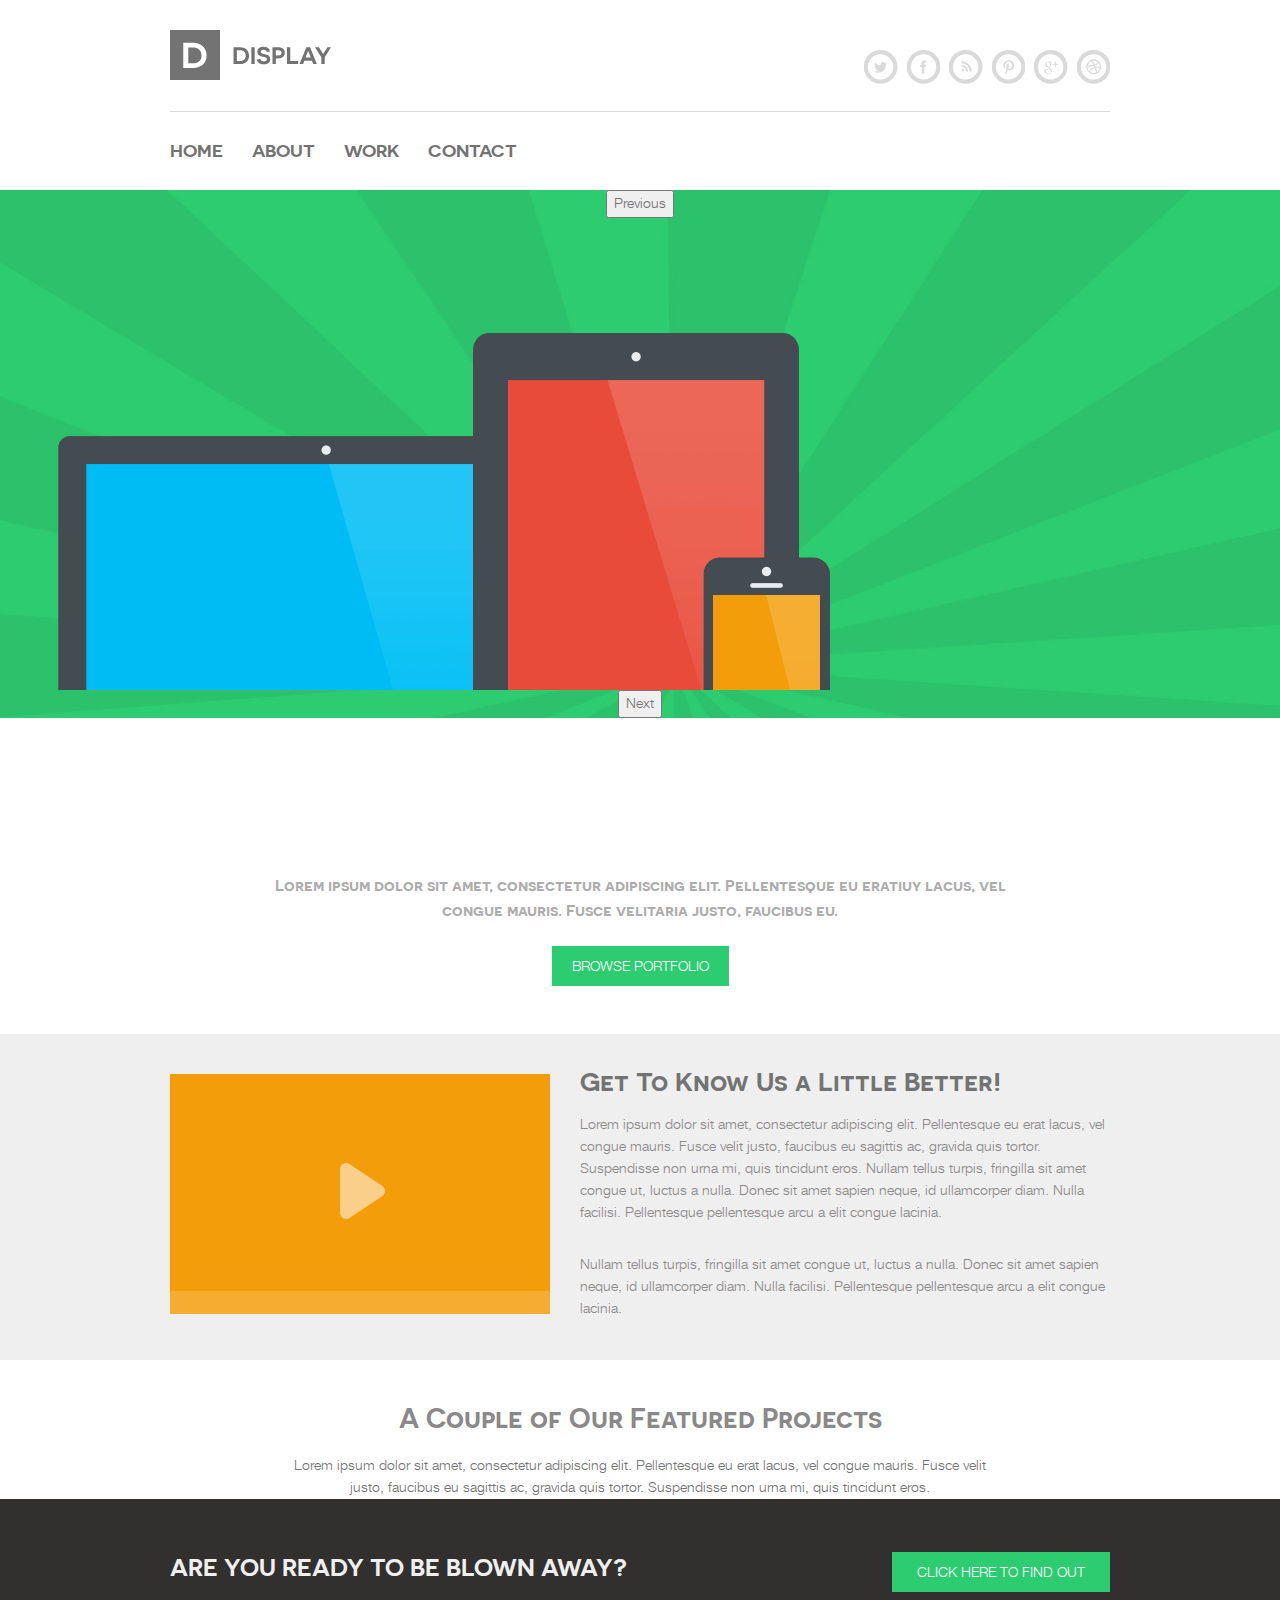
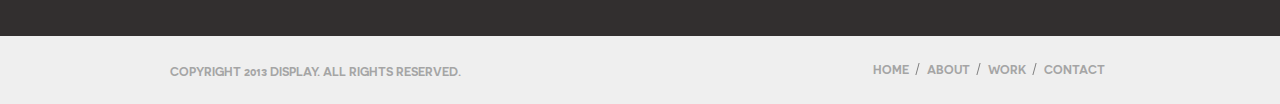
<file: index.html>
<!DOCTYPE html>
<html lang="en">
<head>
	<meta charset="UTF-8">
	<title>Display</title>
	<meta http-equiv="X-UA-Compatible" content="IE=edge">
	<meta name="viewport" content="width=device-width, initial-scale=1">
	<meta name="description" content="" />
	<meta name="keywords" content="" />
	<link rel="icon" href="favicon.png"/>
	<link rel="stylesheet" href="css/style.css" />
</head>
<body>
	<header class="ba-header">
		<div class="ba-container cf">
			<a href="#" class="ba-logo ba-float-left">
				<svg id="logo.svg" xmlns="http://www.w3.org/2000/svg" width="161.063" height="50" viewBox="0 0 161.063 50">
					<defs>
						<style>
							.cls-1, .cls-2 {
								fill: #737373;
							}

							.cls-1, .cls-3 {
								fill-rule: evenodd;
							}

							.cls-3 {
								fill: #fff;
							}
						</style>
					</defs>
					<path id="Display" class="cls-1" d="M293.512,47.2V64h6.769c4.992,0,8.808-3.192,8.808-8.329,0-5.113-3.792-8.473-8.856-8.473h-6.721ZM296.848,60.9V50.295h3.193c2.976,0,5.688,1.728,5.688,5.377,0,3.672-2.712,5.232-5.64,5.232h-3.241Zm14.52,3.1H314.7V47.2h-3.336V64Zm5.568-4.272c0.816,3.7,4.1,4.584,6.984,4.584,3.985,0,6.337-1.68,6.337-5.017,0-3.672-2.832-4.632-5.329-5.112-2.352-.48-4.128-0.792-4.128-2.472,0-1.176.816-1.9,2.664-1.9,1.944,0,3.049.792,3.481,2.208l3.192-.84c-0.888-2.952-3.288-4.32-6.6-4.32-3.7,0-6.144,1.68-6.144,4.944,0,3.5,2.856,4.488,5.136,5.016,2.088,0.5,4.345.48,4.345,2.472,0,1.392-1.128,2.088-2.953,2.088-2.064,0-3.528-.864-3.792-2.52ZM332.488,47.2V64h3.336V58.407h2.544c4.032,0,6.481-2.136,6.481-5.592,0-3.576-2.449-5.616-6.481-5.616h-5.88Zm3.336,8.281V50.247h2.64c2.016,0,3.048.936,3.048,2.616,0,1.632-.984,2.616-3.048,2.616h-2.64ZM346.935,64H358.24V60.9h-7.968V47.2h-3.337V64Zm25.009-3.36L373.216,64h3.576l-6.721-16.8H366.3L359.583,64h3.528l1.272-3.36h7.561Zm-1.176-3.024h-5.233l1.416-3.7c0.576-1.464,1.152-2.928,1.176-2.952H368.2c0.024,0.024.6,1.512,1.176,2.952Zm13.943-.456,6.337-9.961h-3.576l-3.073,4.9c-0.7,1.1-1.2,2.016-1.224,2.04H383.1c-0.024-.024-0.552-0.936-1.248-2.064l-2.976-4.9-3.864.024,6.336,9.961V64h3.36v-6.84Z" transform="translate(-230 -30)"/>
					<rect id="container" class="cls-2" width="50" height="50"/>
					<path id="D" class="cls-3" d="M243.268,42.8V68h10.15c7.487,0,13.211-4.787,13.211-12.49,0-7.667-5.688-12.706-13.283-12.706H243.268Zm5,20.553V47.447h4.787c4.464,0,8.531,2.592,8.531,8.063,0,5.507-4.067,7.847-8.459,7.847h-4.859Z" transform="translate(-230 -30)"/>
				</svg>
			</a>
			<nav class="ba-social ba-float-right">
				<a href="#" class="ba-social__link ba-social__link--tw">
					<svg width="33.438" height="33.75" viewBox="0 0 33.438 33.75">
						<path  d="M943.726,46a16.869,16.869,0,1,0,16.725,16.868A16.8,16.8,0,0,0,943.726,46Zm0,29.519A12.652,12.652,0,1,1,956.27,62.868,12.6,12.6,0,0,1,943.726,75.52Zm6.48-16.276a5.327,5.327,0,0,1-1.543.427,2.71,2.71,0,0,0,1.181-1.5,5.343,5.343,0,0,1-1.706.657,2.684,2.684,0,0,0-4.648,1.854,2.788,2.788,0,0,0,.069.617,7.608,7.608,0,0,1-5.538-2.831,2.727,2.727,0,0,0,.832,3.618,2.654,2.654,0,0,1-1.217-.339v0.034a2.706,2.706,0,0,0,2.155,2.657,2.667,2.667,0,0,1-1.214.047,2.694,2.694,0,0,0,2.51,1.882,5.391,5.391,0,0,1-3.978,1.122A7.629,7.629,0,0,0,948.873,61c0-.118,0-0.234-0.007-0.351A5.482,5.482,0,0,0,950.206,59.243Z" transform="translate(-927 -46)"/>
					</svg>
				</a>
				<a href="#" class="ba-social__link ba-social__link--fb">
					<svg width="33.467" height="33.75" viewBox="0 0 33.467 33.75">

						<path  d="M985.54,46a16.869,16.869,0,1,0,16.73,16.868A16.8,16.8,0,0,0,985.54,46Zm0,29.519a12.652,12.652,0,1,1,12.544-12.651A12.6,12.6,0,0,1,985.54,75.52Zm0.551-6.053-2.647.008-0.008-6.347-1.567-.017v-2.4l1.584-.009,0.048-1.31c0-1.8.617-2.931,2.722-2.931l1.934,0.008,0.009,2.129-1.024.074c-0.82,0-1.119.279-1.119,0.854l0,1.192h2.1l-0.453,2.393h-1.583Z" transform="translate(-968.813 -46)"/>
					</svg>
				</a>
				<a href="#" class="ba-social__link ba-social__link--rss">
					<svg width="33.47" height="33.75" viewBox="0 0 33.47 33.75">

						<path d="M1026.83,46.264a16.869,16.869,0,1,0,16.73,16.868A16.791,16.791,0,0,0,1026.83,46.264Zm0,29.519a12.652,12.652,0,1,1,12.55-12.651A12.593,12.593,0,0,1,1026.83,75.783Zm-4.29-14.675v1.98a4.686,4.686,0,0,1,4.66,4.7h1.97A6.658,6.658,0,0,0,1022.54,61.108Zm0-3.6v1.98a8.273,8.273,0,0,1,8.23,8.3h1.97A10.243,10.243,0,0,0,1022.54,57.509Zm1.21,7.856a1.212,1.212,0,1,0,1.2,1.211A1.21,1.21,0,0,0,1023.75,65.365Z" transform="translate(-1010.09 -46.25)"/>
					</svg>
				</a>
				<a href="#" class="ba-social__link ba-social__link--pn">
					<svg width="33.47" height="33.75" viewBox="0 0 33.47 33.75">

						<path  d="M1068.65,46.264a16.869,16.869,0,1,0,16.72,16.868A16.8,16.8,0,0,0,1068.65,46.264Zm0,29.519a12.652,12.652,0,1,1,12.54-12.651A12.6,12.6,0,0,1,1068.65,75.783Zm5.44-14.641a4.843,4.843,0,0,0-5.11-4.664c-3.84,0-5.77,2.773-5.77,5.085a3.136,3.136,0,0,0,1.65,3.11,0.274,0.274,0,0,0,.4-0.2c0.04-.143.13-0.5,0.17-0.654a0.4,0.4,0,0,0-.12-0.454,2.385,2.385,0,0,1-.53-1.6,3.84,3.84,0,0,1,3.97-3.9,3.033,3.033,0,0,1,3.36,3.119c0,2.347-1.03,4.328-2.56,4.328a1.257,1.257,0,0,1-1.27-1.568,17.817,17.817,0,0,0,.71-2.888,1.084,1.084,0,0,0-1.09-1.222,1.864,1.864,0,0,0-1.55,2.107,3.229,3.229,0,0,0,.25,1.288s-0.88,3.775-1.03,4.436a9.293,9.293,0,0,0-.03,3.094,0.106,0.106,0,0,0,.19.047,8.7,8.7,0,0,0,1.46-2.664c0.1-.362.57-2.237,0.57-2.237a2.308,2.308,0,0,0,1.97,1.014c2.59,0,4.36-2.386,4.36-5.579" transform="translate(-1051.91 -46.25)"/>
					</svg>
				</a>
				<a href="#" class="ba-social__link ba-social__link--gl">
					<svg width="33.44" height="33.75" viewBox="0 0 33.44 33.75">
						<path  d="M1110.46,46.264a16.869,16.869,0,1,0,16.73,16.868A16.8,16.8,0,0,0,1110.46,46.264Zm0,29.519A12.652,12.652,0,1,1,1123,63.132,12.593,12.593,0,0,1,1110.46,75.783Zm5.23-14.769V63.17l-1.06-.008,0.02-2.15h-2.13V59.946h2.1v-2.1l1.09-.014,0.01,2.17h2.05v1.016h-2.08Zm-5.79-2.565a2.244,2.244,0,0,1,1.2,2.17,2.544,2.544,0,0,1-1.05,1.961,1.246,1.246,0,0,0-.72,1.074,2.478,2.478,0,0,0,.98,1.169,2.62,2.62,0,0,1,1.31,2.441c0,1.357-1.31,2.706-3.66,2.706-2.07,0-3.82-.848-3.82-2.206,0-1.377,1.57-2.732,3.64-2.732,0.22,0,.45.02,0.67,0.02a1.292,1.292,0,0,1-.47-0.986,1.731,1.731,0,0,1,.15-0.753c-0.11.008-.23,0.01-0.35,0.01a2.7,2.7,0,0,1-2.83-2.729,3.138,3.138,0,0,1,3.24-2.754h3.72l-0.83.608h-1.18Zm-1.7,6.959c-1.43-.016-2.71.878-2.71,1.954a2.233,2.233,0,0,0,2.46,2.009c2.01,0,2.71-.856,2.71-1.953a1.669,1.669,0,0,0-.05-0.387,2.978,2.978,0,0,0-1.49-1.472A3.046,3.046,0,0,0,1108.2,65.409Zm1.56-4.716a2.488,2.488,0,0,0-2.04-2.32c-0.96-.029-1.6.944-1.43,2.216a2.519,2.519,0,0,0,2.03,2.352C1109.28,62.97,1109.93,61.964,1109.76,60.693Z" transform="translate(-1093.75 -46.25)"/>
					</svg>
				</a>
				<a href="#" class="ba-social__link ba-social__link--dr">
					<svg  width="33.44" height="33.75" viewBox="0 0 33.44 33.75">
						<path  d="M1152.27,46.264A16.869,16.869,0,1,0,1169,63.132,16.8,16.8,0,0,0,1152.27,46.264Zm0,29.519a12.652,12.652,0,1,1,12.55-12.651A12.6,12.6,0,0,1,1152.27,75.783Zm7.2-11.159a7.655,7.655,0,0,1-1.1,2.652,8.226,8.226,0,0,1-.9,1.1,7.291,7.291,0,0,1-1.09.9,7.275,7.275,0,0,1-2.63,1.116,7.265,7.265,0,0,1-1.48.151,7.287,7.287,0,0,1-2.86-.582,7.561,7.561,0,0,1-2.33-1.587,8.226,8.226,0,0,1-.9-1.1,7.5,7.5,0,0,1-.67-1.261,6.791,6.791,0,0,1-.43-1.391,7.5,7.5,0,0,1,0-2.984,6.815,6.815,0,0,1,.43-1.392,7.511,7.511,0,0,1,.67-1.26,8.154,8.154,0,0,1,.9-1.1,7.49,7.49,0,0,1,2.33-1.587,7.551,7.551,0,0,1,1.38-.432,7.433,7.433,0,0,1,1.48-.15,7.286,7.286,0,0,1,1.48.15,7.323,7.323,0,0,1,2.63,1.115,7.32,7.32,0,0,1,1.09.9,8.154,8.154,0,0,1,.9,1.1A7.494,7.494,0,0,1,1159.47,64.624Zm-3.71,3.618a6.337,6.337,0,0,0,.86-0.726,6.288,6.288,0,0,0,1.32-1.971,5.928,5.928,0,0,0,.36-1.164,2.746,2.746,0,0,0,.04-0.284c-0.05-.015-0.12-0.034-0.2-0.054l-0.03-.009c-0.18-.044-0.42-0.1-0.7-0.144h0a8.921,8.921,0,0,0-2.85-.025A29.089,29.089,0,0,1,1155.76,68.242Zm-5.88.6a6.164,6.164,0,0,0,1.15.362,6.324,6.324,0,0,0,1.24.126,6.173,6.173,0,0,0,1.24-.126,6.034,6.034,0,0,0,1.16-.362l0.03-.016a26.2,26.2,0,0,0-1.32-4.675,0.161,0.161,0,0,1-.04.012c-0.37.132-.71,0.28-1.04,0.434-0.05.022-.09,0.043-0.14,0.066-0.3.149-.58,0.306-0.84,0.468a1.605,1.605,0,0,0-.14.091c-0.25.163-.49,0.328-0.7,0.495a0.9,0.9,0,0,1-.1.079c-0.21.174-.41,0.348-0.59,0.518h0c-0.17.174-.33,0.341-0.47,0.5l-0.06.068c-0.13.15-.24,0.292-0.34,0.423a0.3,0.3,0,0,1-.05.073c-0.09.124-.17,0.24-0.23,0.337l-0.03.047c-0.05.093-.1,0.178-0.13,0.236h0a3.481,3.481,0,0,0,.36.271A6.369,6.369,0,0,0,1149.88,68.846Zm-3.74-5.913a1.328,1.328,0,0,0-.01.2,6.5,6.5,0,0,0,.12,1.249,5.928,5.928,0,0,0,.36,1.164,5.49,5.49,0,0,0,.57,1.054,6.007,6.007,0,0,0,.51.624h0c0.04-.067.1-0.162,0.17-0.27a0.176,0.176,0,0,0,.04-0.053c0.08-.112.17-0.241,0.28-0.382,0.02-.028.04-0.053,0.06-0.082q0.18-.221.39-0.472a0.48,0.48,0,0,0,.07-0.075c0.16-.178.33-0.362,0.53-0.551h0c0.19-.184.4-0.37,0.62-0.554a0.927,0.927,0,0,0,.1-0.084c0.22-.176.46-0.347,0.7-0.512l0.15-.092a7.618,7.618,0,0,1,.81-0.461c0.04-.021.09-0.04,0.13-0.061a8.483,8.483,0,0,1,.97-0.392c0.08-.026.16-0.046,0.24-0.069-0.16-.362-0.32-0.726-0.51-1.083a22.842,22.842,0,0,1-5.97.9h0C1146.33,62.932,1146.21,62.933,1146.14,62.932Zm3.54-5.416a5.883,5.883,0,0,0-.84.472,6.184,6.184,0,0,0-1.66,1.675,5.5,5.5,0,0,0-.57,1.053,6.188,6.188,0,0,0-.35,1.11c0.07,0,.16,0,0.27,0h0.01c0.22,0,.54-0.016.92-0.041h0a24.016,24.016,0,0,0,3.89-.583h0c0.19-.045.38-0.093,0.58-0.145A39.469,39.469,0,0,0,1149.68,57.517Zm6.03,0.472a6.394,6.394,0,0,0-1.04-.572,6.033,6.033,0,0,0-1.16-.361,6.108,6.108,0,0,0-1.24-.126,6.256,6.256,0,0,0-1.24.126c-0.05.011-.1,0.028-0.15,0.04a32.822,32.822,0,0,1,2.26,3.569h0c0.24-.093.47-0.191,0.68-0.292l0.02-.006a6.879,6.879,0,0,0,2.49-1.865A6.3,6.3,0,0,0,1155.71,57.989Zm2.59,3.892a5.966,5.966,0,0,0-.36-1.164,6.11,6.11,0,0,0-.57-1.053,4.812,4.812,0,0,0-.35-0.428,8.108,8.108,0,0,1-2.65,2.024,0.218,0.218,0,0,1-.05.025c-0.22.111-.45,0.218-0.7,0.321q0.225,0.458.42,0.927c0.05,0.111.09,0.218,0.13,0.329,0.23-.028.45-0.048,0.67-0.062l0.11-.006c0.19-.01.37-0.015,0.55-0.017l0.1,0c0.21,0,.41,0,0.61.012l0.04,0q0.27,0.013.51,0.033l0.12,0.009q0.24,0.021.45,0.045l0.03,0c0.16,0.018.29,0.037,0.42,0.055l0.09,0.014c0.1,0.014.18,0.028,0.26,0.042L1158.2,63l0.22,0.041h0A7.5,7.5,0,0,0,1158.3,61.881Z" transform="translate(-1135.56 -46.25)"/>
					</svg>
				</a>
			</nav>
		</div>
		<div class="ba-container">
			<nav class="ba-menu">
				<a href="index.html">HOME</a>
				<a href="about.html">ABOUT</a>
				<a href="work.html">WORK</a>
				<a href="contact.html">CONTACT</a>
			</nav>
		</div>
	</header>
	<main>
		<section class="slider-section">
			<div class="ba-main">
				<div class="ba-slider">
					<div class="ba-slider__slide">
						<img src="img/main/slide-home-img.png" alt="slider">
					</div>
					<!-- ba-slide -->
					<div class="ba-slider__slide">
						<img src="img/main/slide-home-img.png" alt="slider">
					</div>
					<!-- ba-slide -->
					<div class="ba-slider__slide">
						<img src="img/main/slide-home-img.png" alt="slider">
					</div>
					<!-- ba-slide -->
				</div>
				<!-- ba-slider -->
			</div>
			<h3 class="ba-title__main">Lorem ipsum dolor sit amet, consectetur adipiscing elit. Pellentesque eu eratiuy lacus, vel congue mauris. Fusce velitaria justo, faucibus eu.</h3>
			<button class="ba-button ba-button--main">Browse Portfolio</button>
		</section>
		<section class="ba-more-info">
			<div class="ba-container cf">
				<img src="img/main/video-player.png" alt="video" class="ba-float-left ba-more-info__img">
				<h2 class="ba-more-info__title">Get To Know Us a Little Better!</h2>
				<p>Lorem ipsum dolor sit amet, consectetur adipiscing elit. Pellentesque eu erat lacus, vel congue mauris. Fusce velit justo, faucibus eu sagittis ac, gravida quis tortor. Suspendisse non urna mi, quis tincidunt eros. Nullam tellus turpis, fringilla sit amet congue ut, luctus a nulla. Donec sit amet sapien neque, id ullamcorper diam. Nulla facilisi. Pellentesque pellentesque arcu a elit congue lacinia.</p>
				<p>Nullam tellus turpis, fringilla sit amet congue ut, luctus a nulla. Donec sit amet sapien neque, id ullamcorper diam. Nulla facilisi. Pellentesque pellentesque arcu a elit congue lacinia.</p>
			</div>
		</section>
		<section class="ba-featured">
			<div class="ba-container">
				<h2 class="ba-featured__title">A Couple of Our Featured Projects</h2>
				<p class="ba-featured__text">Lorem ipsum dolor sit amet, consectetur adipiscing elit. Pellentesque eu erat lacus, vel congue mauris. Fusce velit justo, faucibus eu sagittis ac, gravida quis tortor. Suspendisse non urna mi, quis tincidunt eros.</p>
			</div>
		</section>
	</main>
	<footer class="ba-footer">
		<section class="ba-ready">
			<div class="ba-container cf">
				<h2 class="ba-ready__title ba-float-left">Are You Ready To Be Blown Away?</h2>
				<button class="ba-button ba-button--footer ba-float-right">Click Here to Find Out</button>
			</div>
		</section>
		<section class="ba-copyright">
			<div class="ba-container cf">
				<p class="ba-copyright__text ba-float-left">Copyright 2013 <a href="#" class="ba-copyright-firm">Display</a>. All Rights Reserved.</p>
				<nav class="ba-footer-nav ba-float-right">
					<a href="index.html">HOME</a>
					<a href="about.html">ABOUT</a>
					<a href="work.html">WORK</a>
					<a href="contact.html">CONTACT</a>
				</nav>
			</div>
		</section>
	</footer>
	<script src="js/jquery-1.11.3.min.js"></script>
	<script src="js/slick.min.js"></script>
	<script src="js/main.js"></script>
</body>
</html>
</file>
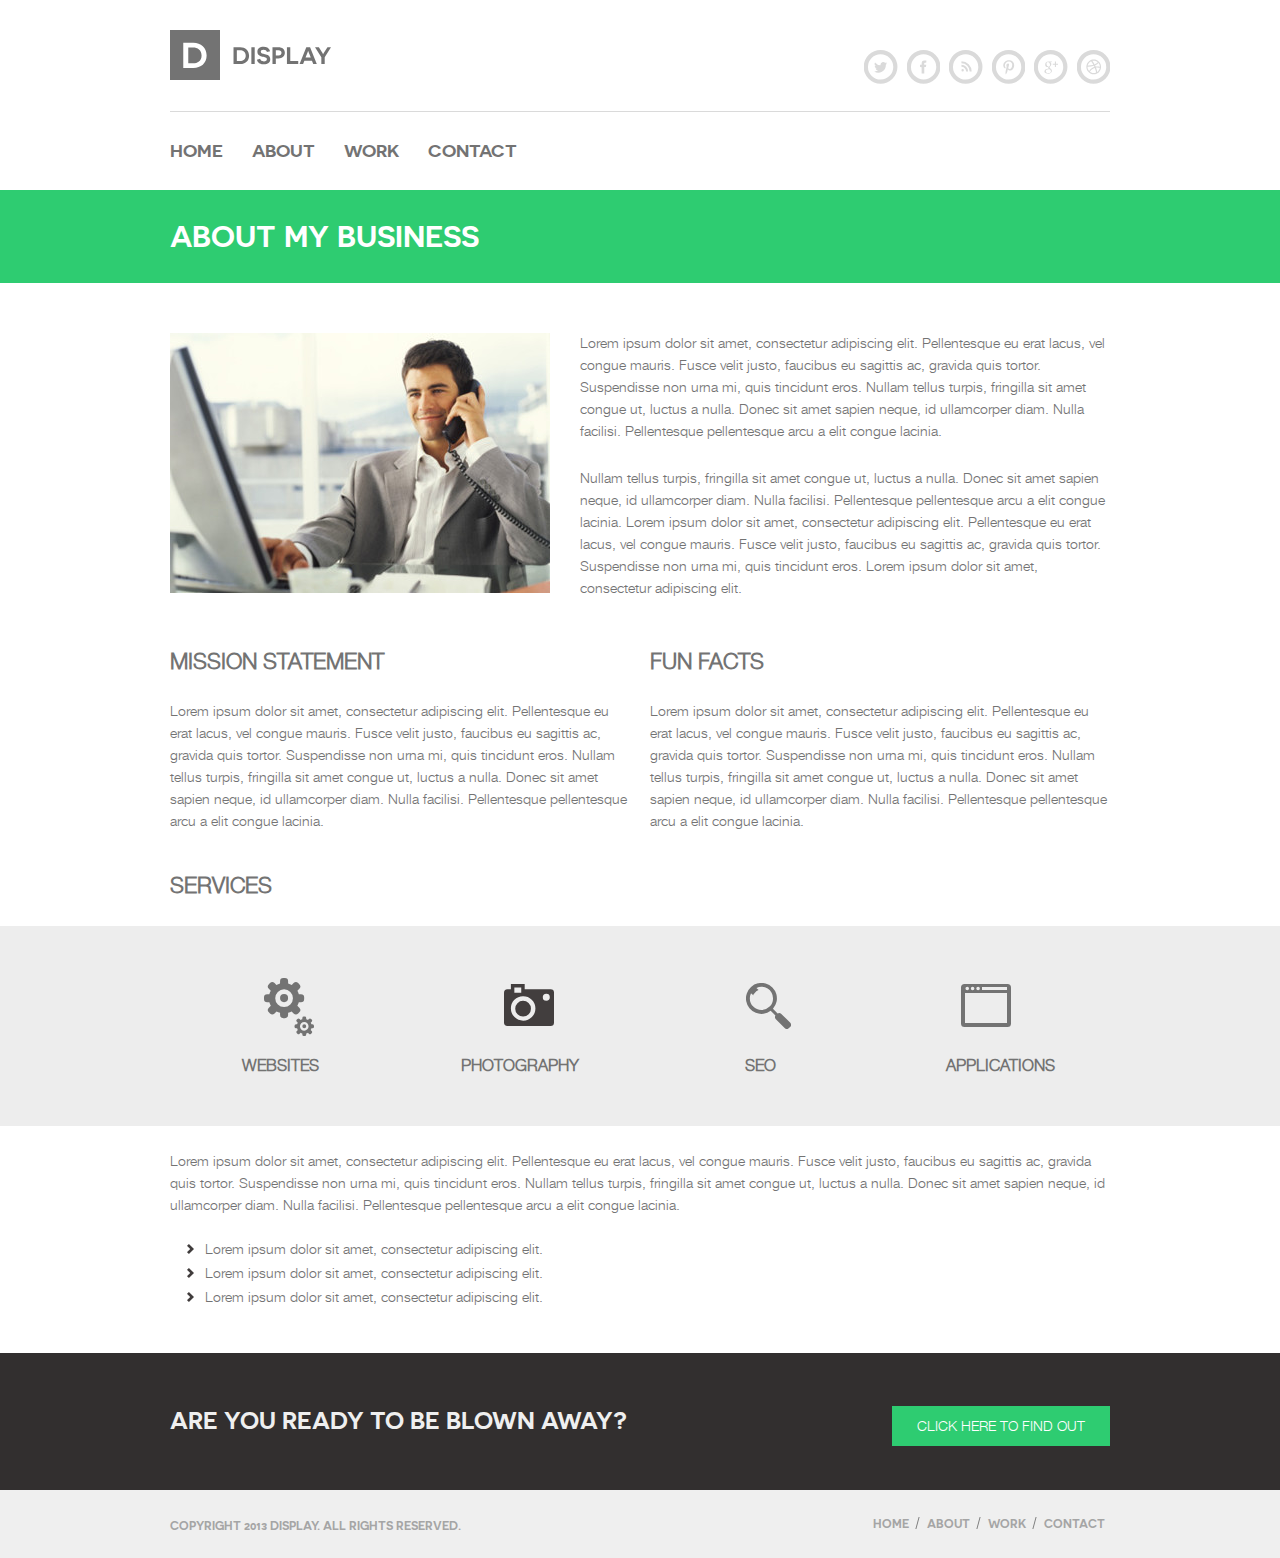
<file: about.html>
<!DOCTYPE html>
<html lang="en">
<head>
	<meta charset="UTF-8">
	<title>Display</title>
	<meta http-equiv="X-UA-Compatible" content="IE=edge">
	<meta name="viewport" content="width=device-width, initial-scale=1">
	<meta name="description" content="" />
	<meta name="keywords" content="" />
	<link rel="icon" href="favicon.png"/>
	<link rel="stylesheet" href="css/style.css" />
</head>
<body>
	<header class="ba-header">
		<div class="ba-container cf">
			<a href="#" class="ba-logo ba-float-left">
				<svg id="logo.svg" xmlns="http://www.w3.org/2000/svg" width="161.063" height="50" viewBox="0 0 161.063 50">
					<defs>
						<style>
							.cls-1, .cls-2 {
								fill: #737373;
							}

							.cls-1, .cls-3 {
								fill-rule: evenodd;
							}

							.cls-3 {
								fill: #fff;
							}
						</style>
					</defs>
					<path id="Display" class="cls-1" d="M293.512,47.2V64h6.769c4.992,0,8.808-3.192,8.808-8.329,0-5.113-3.792-8.473-8.856-8.473h-6.721ZM296.848,60.9V50.295h3.193c2.976,0,5.688,1.728,5.688,5.377,0,3.672-2.712,5.232-5.64,5.232h-3.241Zm14.52,3.1H314.7V47.2h-3.336V64Zm5.568-4.272c0.816,3.7,4.1,4.584,6.984,4.584,3.985,0,6.337-1.68,6.337-5.017,0-3.672-2.832-4.632-5.329-5.112-2.352-.48-4.128-0.792-4.128-2.472,0-1.176.816-1.9,2.664-1.9,1.944,0,3.049.792,3.481,2.208l3.192-.84c-0.888-2.952-3.288-4.32-6.6-4.32-3.7,0-6.144,1.68-6.144,4.944,0,3.5,2.856,4.488,5.136,5.016,2.088,0.5,4.345.48,4.345,2.472,0,1.392-1.128,2.088-2.953,2.088-2.064,0-3.528-.864-3.792-2.52ZM332.488,47.2V64h3.336V58.407h2.544c4.032,0,6.481-2.136,6.481-5.592,0-3.576-2.449-5.616-6.481-5.616h-5.88Zm3.336,8.281V50.247h2.64c2.016,0,3.048.936,3.048,2.616,0,1.632-.984,2.616-3.048,2.616h-2.64ZM346.935,64H358.24V60.9h-7.968V47.2h-3.337V64Zm25.009-3.36L373.216,64h3.576l-6.721-16.8H366.3L359.583,64h3.528l1.272-3.36h7.561Zm-1.176-3.024h-5.233l1.416-3.7c0.576-1.464,1.152-2.928,1.176-2.952H368.2c0.024,0.024.6,1.512,1.176,2.952Zm13.943-.456,6.337-9.961h-3.576l-3.073,4.9c-0.7,1.1-1.2,2.016-1.224,2.04H383.1c-0.024-.024-0.552-0.936-1.248-2.064l-2.976-4.9-3.864.024,6.336,9.961V64h3.36v-6.84Z" transform="translate(-230 -30)"/>
					<rect id="container" class="cls-2" width="50" height="50"/>
					<path id="D" class="cls-3" d="M243.268,42.8V68h10.15c7.487,0,13.211-4.787,13.211-12.49,0-7.667-5.688-12.706-13.283-12.706H243.268Zm5,20.553V47.447h4.787c4.464,0,8.531,2.592,8.531,8.063,0,5.507-4.067,7.847-8.459,7.847h-4.859Z" transform="translate(-230 -30)"/>
				</svg>
			</a>
			<nav class="ba-social ba-float-right">
				<a href="#" class="ba-social__link ba-social__link--tw">
					<svg width="33.438" height="33.75" viewBox="0 0 33.438 33.75">
						<path  d="M943.726,46a16.869,16.869,0,1,0,16.725,16.868A16.8,16.8,0,0,0,943.726,46Zm0,29.519A12.652,12.652,0,1,1,956.27,62.868,12.6,12.6,0,0,1,943.726,75.52Zm6.48-16.276a5.327,5.327,0,0,1-1.543.427,2.71,2.71,0,0,0,1.181-1.5,5.343,5.343,0,0,1-1.706.657,2.684,2.684,0,0,0-4.648,1.854,2.788,2.788,0,0,0,.069.617,7.608,7.608,0,0,1-5.538-2.831,2.727,2.727,0,0,0,.832,3.618,2.654,2.654,0,0,1-1.217-.339v0.034a2.706,2.706,0,0,0,2.155,2.657,2.667,2.667,0,0,1-1.214.047,2.694,2.694,0,0,0,2.51,1.882,5.391,5.391,0,0,1-3.978,1.122A7.629,7.629,0,0,0,948.873,61c0-.118,0-0.234-0.007-0.351A5.482,5.482,0,0,0,950.206,59.243Z" transform="translate(-927 -46)"/>
					</svg>
				</a>
				<a href="#" class="ba-social__link ba-social__link--fb">
					<svg width="33.467" height="33.75" viewBox="0 0 33.467 33.75">

						<path  d="M985.54,46a16.869,16.869,0,1,0,16.73,16.868A16.8,16.8,0,0,0,985.54,46Zm0,29.519a12.652,12.652,0,1,1,12.544-12.651A12.6,12.6,0,0,1,985.54,75.52Zm0.551-6.053-2.647.008-0.008-6.347-1.567-.017v-2.4l1.584-.009,0.048-1.31c0-1.8.617-2.931,2.722-2.931l1.934,0.008,0.009,2.129-1.024.074c-0.82,0-1.119.279-1.119,0.854l0,1.192h2.1l-0.453,2.393h-1.583Z" transform="translate(-968.813 -46)"/>
					</svg>
				</a>
				<a href="#" class="ba-social__link ba-social__link--rss">
					<svg width="33.47" height="33.75" viewBox="0 0 33.47 33.75">

						<path d="M1026.83,46.264a16.869,16.869,0,1,0,16.73,16.868A16.791,16.791,0,0,0,1026.83,46.264Zm0,29.519a12.652,12.652,0,1,1,12.55-12.651A12.593,12.593,0,0,1,1026.83,75.783Zm-4.29-14.675v1.98a4.686,4.686,0,0,1,4.66,4.7h1.97A6.658,6.658,0,0,0,1022.54,61.108Zm0-3.6v1.98a8.273,8.273,0,0,1,8.23,8.3h1.97A10.243,10.243,0,0,0,1022.54,57.509Zm1.21,7.856a1.212,1.212,0,1,0,1.2,1.211A1.21,1.21,0,0,0,1023.75,65.365Z" transform="translate(-1010.09 -46.25)"/>
					</svg>
				</a>
				<a href="#" class="ba-social__link ba-social__link--pn">
					<svg width="33.47" height="33.75" viewBox="0 0 33.47 33.75">

						<path  d="M1068.65,46.264a16.869,16.869,0,1,0,16.72,16.868A16.8,16.8,0,0,0,1068.65,46.264Zm0,29.519a12.652,12.652,0,1,1,12.54-12.651A12.6,12.6,0,0,1,1068.65,75.783Zm5.44-14.641a4.843,4.843,0,0,0-5.11-4.664c-3.84,0-5.77,2.773-5.77,5.085a3.136,3.136,0,0,0,1.65,3.11,0.274,0.274,0,0,0,.4-0.2c0.04-.143.13-0.5,0.17-0.654a0.4,0.4,0,0,0-.12-0.454,2.385,2.385,0,0,1-.53-1.6,3.84,3.84,0,0,1,3.97-3.9,3.033,3.033,0,0,1,3.36,3.119c0,2.347-1.03,4.328-2.56,4.328a1.257,1.257,0,0,1-1.27-1.568,17.817,17.817,0,0,0,.71-2.888,1.084,1.084,0,0,0-1.09-1.222,1.864,1.864,0,0,0-1.55,2.107,3.229,3.229,0,0,0,.25,1.288s-0.88,3.775-1.03,4.436a9.293,9.293,0,0,0-.03,3.094,0.106,0.106,0,0,0,.19.047,8.7,8.7,0,0,0,1.46-2.664c0.1-.362.57-2.237,0.57-2.237a2.308,2.308,0,0,0,1.97,1.014c2.59,0,4.36-2.386,4.36-5.579" transform="translate(-1051.91 -46.25)"/>
					</svg>
				</a>
				<a href="#" class="ba-social__link ba-social__link--gl">
					<svg width="33.44" height="33.75" viewBox="0 0 33.44 33.75">
						<path  d="M1110.46,46.264a16.869,16.869,0,1,0,16.73,16.868A16.8,16.8,0,0,0,1110.46,46.264Zm0,29.519A12.652,12.652,0,1,1,1123,63.132,12.593,12.593,0,0,1,1110.46,75.783Zm5.23-14.769V63.17l-1.06-.008,0.02-2.15h-2.13V59.946h2.1v-2.1l1.09-.014,0.01,2.17h2.05v1.016h-2.08Zm-5.79-2.565a2.244,2.244,0,0,1,1.2,2.17,2.544,2.544,0,0,1-1.05,1.961,1.246,1.246,0,0,0-.72,1.074,2.478,2.478,0,0,0,.98,1.169,2.62,2.62,0,0,1,1.31,2.441c0,1.357-1.31,2.706-3.66,2.706-2.07,0-3.82-.848-3.82-2.206,0-1.377,1.57-2.732,3.64-2.732,0.22,0,.45.02,0.67,0.02a1.292,1.292,0,0,1-.47-0.986,1.731,1.731,0,0,1,.15-0.753c-0.11.008-.23,0.01-0.35,0.01a2.7,2.7,0,0,1-2.83-2.729,3.138,3.138,0,0,1,3.24-2.754h3.72l-0.83.608h-1.18Zm-1.7,6.959c-1.43-.016-2.71.878-2.71,1.954a2.233,2.233,0,0,0,2.46,2.009c2.01,0,2.71-.856,2.71-1.953a1.669,1.669,0,0,0-.05-0.387,2.978,2.978,0,0,0-1.49-1.472A3.046,3.046,0,0,0,1108.2,65.409Zm1.56-4.716a2.488,2.488,0,0,0-2.04-2.32c-0.96-.029-1.6.944-1.43,2.216a2.519,2.519,0,0,0,2.03,2.352C1109.28,62.97,1109.93,61.964,1109.76,60.693Z" transform="translate(-1093.75 -46.25)"/>
					</svg>
				</a>
				<a href="#" class="ba-social__link ba-social__link--dr">
					<svg  width="33.44" height="33.75" viewBox="0 0 33.44 33.75">
						<path  d="M1152.27,46.264A16.869,16.869,0,1,0,1169,63.132,16.8,16.8,0,0,0,1152.27,46.264Zm0,29.519a12.652,12.652,0,1,1,12.55-12.651A12.6,12.6,0,0,1,1152.27,75.783Zm7.2-11.159a7.655,7.655,0,0,1-1.1,2.652,8.226,8.226,0,0,1-.9,1.1,7.291,7.291,0,0,1-1.09.9,7.275,7.275,0,0,1-2.63,1.116,7.265,7.265,0,0,1-1.48.151,7.287,7.287,0,0,1-2.86-.582,7.561,7.561,0,0,1-2.33-1.587,8.226,8.226,0,0,1-.9-1.1,7.5,7.5,0,0,1-.67-1.261,6.791,6.791,0,0,1-.43-1.391,7.5,7.5,0,0,1,0-2.984,6.815,6.815,0,0,1,.43-1.392,7.511,7.511,0,0,1,.67-1.26,8.154,8.154,0,0,1,.9-1.1,7.49,7.49,0,0,1,2.33-1.587,7.551,7.551,0,0,1,1.38-.432,7.433,7.433,0,0,1,1.48-.15,7.286,7.286,0,0,1,1.48.15,7.323,7.323,0,0,1,2.63,1.115,7.32,7.32,0,0,1,1.09.9,8.154,8.154,0,0,1,.9,1.1A7.494,7.494,0,0,1,1159.47,64.624Zm-3.71,3.618a6.337,6.337,0,0,0,.86-0.726,6.288,6.288,0,0,0,1.32-1.971,5.928,5.928,0,0,0,.36-1.164,2.746,2.746,0,0,0,.04-0.284c-0.05-.015-0.12-0.034-0.2-0.054l-0.03-.009c-0.18-.044-0.42-0.1-0.7-0.144h0a8.921,8.921,0,0,0-2.85-.025A29.089,29.089,0,0,1,1155.76,68.242Zm-5.88.6a6.164,6.164,0,0,0,1.15.362,6.324,6.324,0,0,0,1.24.126,6.173,6.173,0,0,0,1.24-.126,6.034,6.034,0,0,0,1.16-.362l0.03-.016a26.2,26.2,0,0,0-1.32-4.675,0.161,0.161,0,0,1-.04.012c-0.37.132-.71,0.28-1.04,0.434-0.05.022-.09,0.043-0.14,0.066-0.3.149-.58,0.306-0.84,0.468a1.605,1.605,0,0,0-.14.091c-0.25.163-.49,0.328-0.7,0.495a0.9,0.9,0,0,1-.1.079c-0.21.174-.41,0.348-0.59,0.518h0c-0.17.174-.33,0.341-0.47,0.5l-0.06.068c-0.13.15-.24,0.292-0.34,0.423a0.3,0.3,0,0,1-.05.073c-0.09.124-.17,0.24-0.23,0.337l-0.03.047c-0.05.093-.1,0.178-0.13,0.236h0a3.481,3.481,0,0,0,.36.271A6.369,6.369,0,0,0,1149.88,68.846Zm-3.74-5.913a1.328,1.328,0,0,0-.01.2,6.5,6.5,0,0,0,.12,1.249,5.928,5.928,0,0,0,.36,1.164,5.49,5.49,0,0,0,.57,1.054,6.007,6.007,0,0,0,.51.624h0c0.04-.067.1-0.162,0.17-0.27a0.176,0.176,0,0,0,.04-0.053c0.08-.112.17-0.241,0.28-0.382,0.02-.028.04-0.053,0.06-0.082q0.18-.221.39-0.472a0.48,0.48,0,0,0,.07-0.075c0.16-.178.33-0.362,0.53-0.551h0c0.19-.184.4-0.37,0.62-0.554a0.927,0.927,0,0,0,.1-0.084c0.22-.176.46-0.347,0.7-0.512l0.15-.092a7.618,7.618,0,0,1,.81-0.461c0.04-.021.09-0.04,0.13-0.061a8.483,8.483,0,0,1,.97-0.392c0.08-.026.16-0.046,0.24-0.069-0.16-.362-0.32-0.726-0.51-1.083a22.842,22.842,0,0,1-5.97.9h0C1146.33,62.932,1146.21,62.933,1146.14,62.932Zm3.54-5.416a5.883,5.883,0,0,0-.84.472,6.184,6.184,0,0,0-1.66,1.675,5.5,5.5,0,0,0-.57,1.053,6.188,6.188,0,0,0-.35,1.11c0.07,0,.16,0,0.27,0h0.01c0.22,0,.54-0.016.92-0.041h0a24.016,24.016,0,0,0,3.89-.583h0c0.19-.045.38-0.093,0.58-0.145A39.469,39.469,0,0,0,1149.68,57.517Zm6.03,0.472a6.394,6.394,0,0,0-1.04-.572,6.033,6.033,0,0,0-1.16-.361,6.108,6.108,0,0,0-1.24-.126,6.256,6.256,0,0,0-1.24.126c-0.05.011-.1,0.028-0.15,0.04a32.822,32.822,0,0,1,2.26,3.569h0c0.24-.093.47-0.191,0.68-0.292l0.02-.006a6.879,6.879,0,0,0,2.49-1.865A6.3,6.3,0,0,0,1155.71,57.989Zm2.59,3.892a5.966,5.966,0,0,0-.36-1.164,6.11,6.11,0,0,0-.57-1.053,4.812,4.812,0,0,0-.35-0.428,8.108,8.108,0,0,1-2.65,2.024,0.218,0.218,0,0,1-.05.025c-0.22.111-.45,0.218-0.7,0.321q0.225,0.458.42,0.927c0.05,0.111.09,0.218,0.13,0.329,0.23-.028.45-0.048,0.67-0.062l0.11-.006c0.19-.01.37-0.015,0.55-0.017l0.1,0c0.21,0,.41,0,0.61.012l0.04,0q0.27,0.013.51,0.033l0.12,0.009q0.24,0.021.45,0.045l0.03,0c0.16,0.018.29,0.037,0.42,0.055l0.09,0.014c0.1,0.014.18,0.028,0.26,0.042L1158.2,63l0.22,0.041h0A7.5,7.5,0,0,0,1158.3,61.881Z" transform="translate(-1135.56 -46.25)"/>
					</svg>
				</a>
			</nav>
		</div>
		<div class="ba-container">
			<nav class="ba-menu">
				<a href="index.html">HOME</a>
				<a href="about.html">ABOUT</a>
				<a href="work.html">WORK</a>
				<a href="contact.html">CONTACT</a>
			</nav>
		</div>
	</header>
	<main>
		<section class="ba-about-header">
			<div class="ba-container">
				<h2>About My Business</h2>
			</div>
		</section>
		<section class="ba-about-main">
			<div class="ba-container cf">
				<img src="img/about/img_about.jpg" alt="man" class="ba-about-main__img ba-float-left">
				<p>Lorem ipsum dolor sit amet, consectetur adipiscing elit. Pellentesque eu erat lacus, vel congue mauris. Fusce velit justo, faucibus eu sagittis ac, gravida quis tortor. Suspendisse non urna mi, quis tincidunt eros. Nullam tellus turpis, fringilla sit amet congue ut, luctus a nulla. Donec sit amet sapien neque, id ullamcorper diam. Nulla facilisi. Pellentesque pellentesque arcu a elit congue lacinia.</p>
				<p>Nullam tellus turpis, fringilla sit amet congue ut, luctus a nulla. Donec sit amet sapien neque, id ullamcorper diam. Nulla facilisi. Pellentesque pellentesque arcu a elit congue lacinia. Lorem ipsum dolor sit amet, consectetur adipiscing elit. Pellentesque eu erat lacus, vel congue mauris. Fusce velit justo, faucibus eu sagittis ac, gravida quis tortor. Suspendisse non urna mi, quis tincidunt eros. Lorem ipsum dolor sit amet, consectetur adipiscing elit.</p>
			</div>
		</section>
		<div class="ba-container">
			<div class="ba-grid">
				<div class="ba-width-1-2">
					<h3 class="ba-about-main__subtitle">Mission Statement</h3>
					<p>Lorem ipsum dolor sit amet, consectetur adipiscing elit. Pellentesque eu erat lacus, vel congue mauris. Fusce velit justo, faucibus eu sagittis ac, gravida quis tortor. Suspendisse non urna mi, quis tincidunt eros. Nullam tellus turpis, fringilla sit amet congue ut, luctus a nulla. Donec sit amet sapien neque, id ullamcorper diam. Nulla facilisi. Pellentesque pellentesque arcu a elit congue lacinia.</p>
				</div>
				<!-- /.ba-width-1-2 -->
				<div class="ba-width-1-2">
					<h3 class="ba-about-main__subtitle">Fun FActs</h3>
					<p>Lorem ipsum dolor sit amet, consectetur adipiscing elit. Pellentesque eu erat lacus, vel congue mauris. Fusce velit justo, faucibus eu sagittis ac, gravida quis tortor. Suspendisse non urna mi, quis tincidunt eros. Nullam tellus turpis, fringilla sit amet congue ut, luctus a nulla. Donec sit amet sapien neque, id ullamcorper diam. Nulla facilisi. Pellentesque pellentesque arcu a elit congue lacinia.</p>
				</div>
				<!-- /.ba-width-1-2 -->
			</div>
			<!-- /.ba-grid -->
		</div>
		<!-- /.ba-container -->
		<section class="ba-about-services">
			<div class="ba-container">
				<h3 class="ba-about-services__title">services</h3>
			</div>
			<div class="ba-about-services__items">
				<div class="ba-container">
					<div class="ba-grid">
						<div class="ba-width-1-4">
							<a href="#" class="ba-websites">
								<h3>websites</h3>
							</a>
						</div>
						<!-- /.ba-width-1-4 -->
						<div class="ba-width-1-4">
							<a href="#" class="ba-photography">
								<h3>photography</h3>
							</a>
						</div>
						<!-- /.ba-width-1-4 -->
						<div class="ba-width-1-4">
							<a href="#" class="ba-seo">
								<h3>seo</h3>
							</a>
						</div>
						<!-- /.ba-width-1-4 -->
						<div class="ba-width-1-4">
							<a href="#" class="ba-applications">
								<h3>applications</h3>
							</a>
						</div>
						<!-- /.ba-width-1-4 -->
					</div>
					<!-- /.ba-grid -->
				</div>
				<!-- /.ba-container -->
			</div>
			<!-- /.ba-about-services__items -->
			<div class="ba-container ba-about-services__description">
				<p>Lorem ipsum dolor sit amet, consectetur adipiscing elit. Pellentesque eu erat lacus, vel congue mauris. Fusce velit justo, faucibus eu sagittis ac, gravida quis tortor. Suspendisse non urna mi, quis tincidunt eros. Nullam tellus turpis, fringilla sit amet congue ut, luctus a nulla. Donec sit amet sapien neque, id ullamcorper diam. Nulla facilisi. Pellentesque pellentesque arcu a elit congue lacinia.</p>
				<ul class="ba-about-services__list">
					<li>Lorem ipsum dolor sit amet, consectetur adipiscing elit.</li>
					<li>Lorem ipsum dolor sit amet, consectetur adipiscing elit.</li>
					<li>Lorem ipsum dolor sit amet, consectetur adipiscing elit.</li>
				</ul>
			</div>
		</section>
	</main>
	<footer class="ba-footer">
		<section class="ba-ready">
			<div class="ba-container cf">
				<h2 class="ba-ready__title ba-float-left">Are You Ready To Be Blown Away?</h2>
				<button class="ba-button ba-button--footer ba-float-right">Click Here to Find Out</button>
			</div>
		</section>
		<section class="ba-copyright">
			<div class="ba-container cf">
				<p class="ba-copyright__text ba-float-left">Copyright 2013 <a href="#" class="ba-copyright-firm">Display</a>. All Rights Reserved.</p>
				<nav class="ba-footer-nav ba-float-right">
					<a href="index.html">HOME</a>
					<a href="about.html">ABOUT</a>
					<a href="work.html">WORK</a>
					<a href="contact.html">CONTACT</a>
				</nav>
			</div>
		</section>
	</footer>
	<script src="js/jquery-1.11.3.min.js"></script>
	<script src="js/main.js"></script>
</body>
</html>
</file>
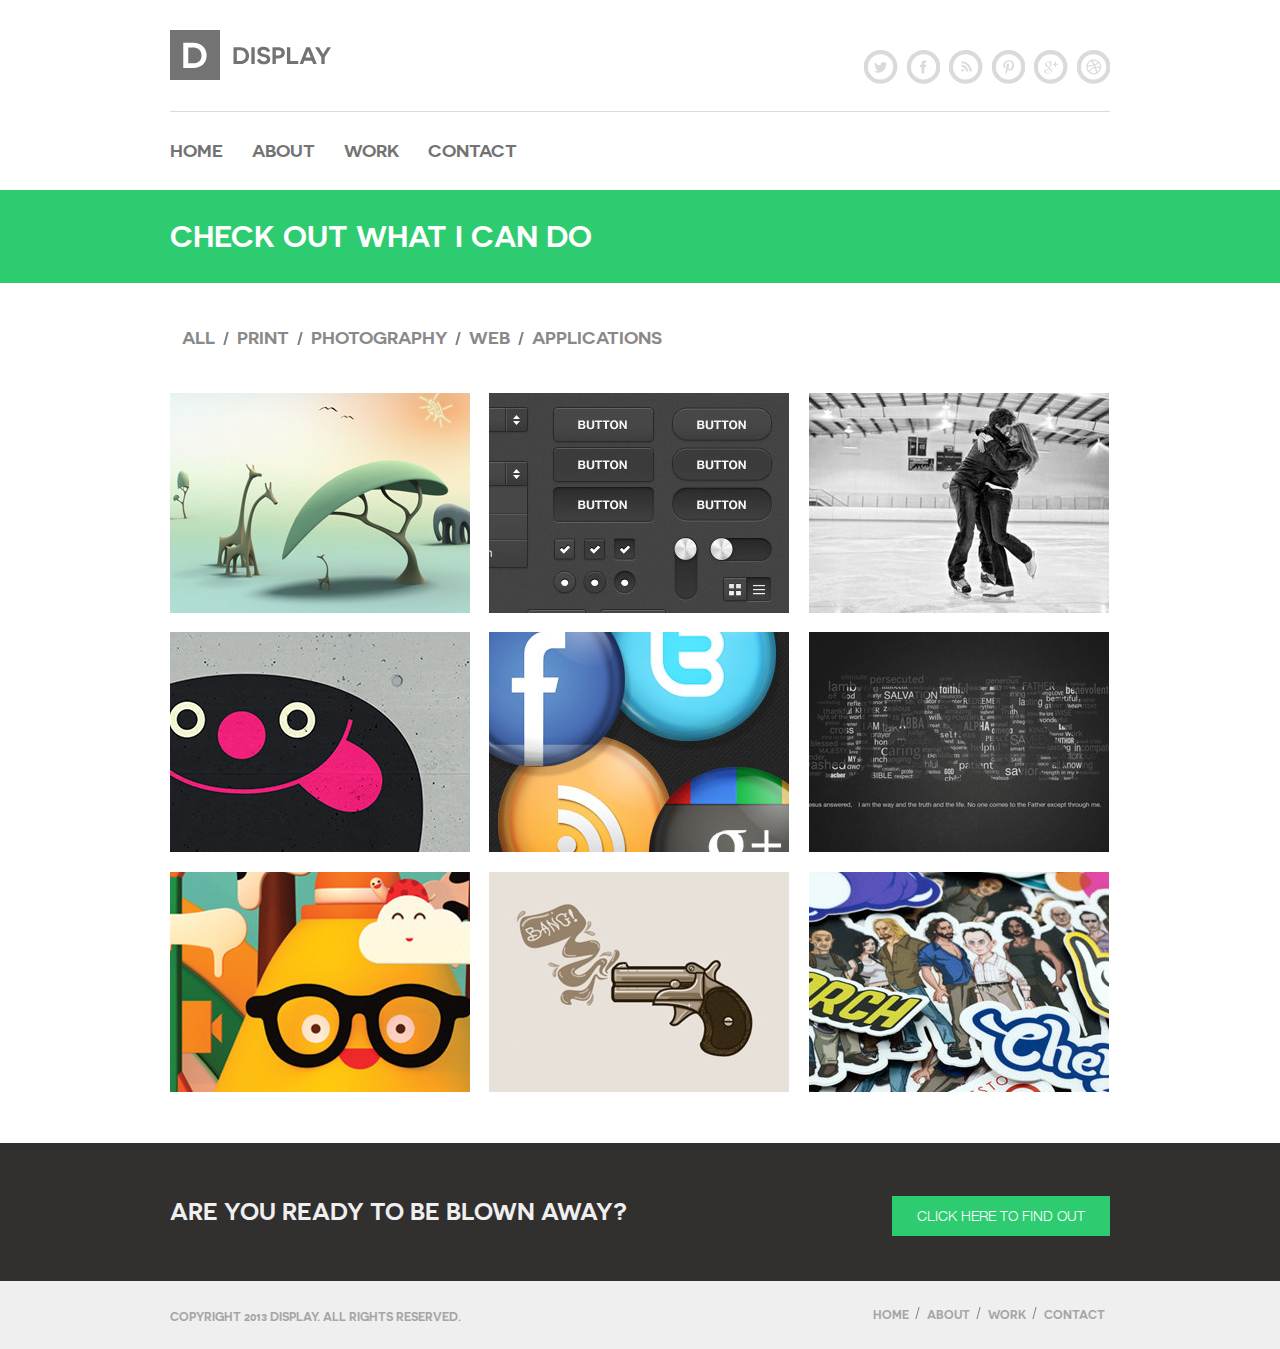
<file: work.html>
<!DOCTYPE html>
<html lang="en">
<head>
	<meta charset="UTF-8">
	<title>Display</title>
	<meta http-equiv="X-UA-Compatible" content="IE=edge">
	<meta name="viewport" content="width=device-width, initial-scale=1">
	<meta name="description" content="" />
	<meta name="keywords" content="" />
	<link rel="icon" href="favicon.png"/>
	<link rel="stylesheet" href="css/style.css" />
</head>
<body>
	<header class="ba-header">
		<div class="ba-container cf">
			<a href="#" class="ba-logo ba-float-left">
				<svg id="logo.svg" xmlns="http://www.w3.org/2000/svg" width="161.063" height="50" viewBox="0 0 161.063 50">
					<defs>
						<style>
							.cls-1, .cls-2 {
								fill: #737373;
							}

							.cls-1, .cls-3 {
								fill-rule: evenodd;
							}

							.cls-3 {
								fill: #fff;
							}
						</style>
					</defs>
					<path id="Display" class="cls-1" d="M293.512,47.2V64h6.769c4.992,0,8.808-3.192,8.808-8.329,0-5.113-3.792-8.473-8.856-8.473h-6.721ZM296.848,60.9V50.295h3.193c2.976,0,5.688,1.728,5.688,5.377,0,3.672-2.712,5.232-5.64,5.232h-3.241Zm14.52,3.1H314.7V47.2h-3.336V64Zm5.568-4.272c0.816,3.7,4.1,4.584,6.984,4.584,3.985,0,6.337-1.68,6.337-5.017,0-3.672-2.832-4.632-5.329-5.112-2.352-.48-4.128-0.792-4.128-2.472,0-1.176.816-1.9,2.664-1.9,1.944,0,3.049.792,3.481,2.208l3.192-.84c-0.888-2.952-3.288-4.32-6.6-4.32-3.7,0-6.144,1.68-6.144,4.944,0,3.5,2.856,4.488,5.136,5.016,2.088,0.5,4.345.48,4.345,2.472,0,1.392-1.128,2.088-2.953,2.088-2.064,0-3.528-.864-3.792-2.52ZM332.488,47.2V64h3.336V58.407h2.544c4.032,0,6.481-2.136,6.481-5.592,0-3.576-2.449-5.616-6.481-5.616h-5.88Zm3.336,8.281V50.247h2.64c2.016,0,3.048.936,3.048,2.616,0,1.632-.984,2.616-3.048,2.616h-2.64ZM346.935,64H358.24V60.9h-7.968V47.2h-3.337V64Zm25.009-3.36L373.216,64h3.576l-6.721-16.8H366.3L359.583,64h3.528l1.272-3.36h7.561Zm-1.176-3.024h-5.233l1.416-3.7c0.576-1.464,1.152-2.928,1.176-2.952H368.2c0.024,0.024.6,1.512,1.176,2.952Zm13.943-.456,6.337-9.961h-3.576l-3.073,4.9c-0.7,1.1-1.2,2.016-1.224,2.04H383.1c-0.024-.024-0.552-0.936-1.248-2.064l-2.976-4.9-3.864.024,6.336,9.961V64h3.36v-6.84Z" transform="translate(-230 -30)"/>
					<rect id="container" class="cls-2" width="50" height="50"/>
					<path id="D" class="cls-3" d="M243.268,42.8V68h10.15c7.487,0,13.211-4.787,13.211-12.49,0-7.667-5.688-12.706-13.283-12.706H243.268Zm5,20.553V47.447h4.787c4.464,0,8.531,2.592,8.531,8.063,0,5.507-4.067,7.847-8.459,7.847h-4.859Z" transform="translate(-230 -30)"/>
				</svg>
			</a>
			<nav class="ba-social ba-float-right">
				<a href="#" class="ba-social__link ba-social__link--tw">
					<svg width="33.438" height="33.75" viewBox="0 0 33.438 33.75">
						<path  d="M943.726,46a16.869,16.869,0,1,0,16.725,16.868A16.8,16.8,0,0,0,943.726,46Zm0,29.519A12.652,12.652,0,1,1,956.27,62.868,12.6,12.6,0,0,1,943.726,75.52Zm6.48-16.276a5.327,5.327,0,0,1-1.543.427,2.71,2.71,0,0,0,1.181-1.5,5.343,5.343,0,0,1-1.706.657,2.684,2.684,0,0,0-4.648,1.854,2.788,2.788,0,0,0,.069.617,7.608,7.608,0,0,1-5.538-2.831,2.727,2.727,0,0,0,.832,3.618,2.654,2.654,0,0,1-1.217-.339v0.034a2.706,2.706,0,0,0,2.155,2.657,2.667,2.667,0,0,1-1.214.047,2.694,2.694,0,0,0,2.51,1.882,5.391,5.391,0,0,1-3.978,1.122A7.629,7.629,0,0,0,948.873,61c0-.118,0-0.234-0.007-0.351A5.482,5.482,0,0,0,950.206,59.243Z" transform="translate(-927 -46)"/>
					</svg>
				</a>
				<a href="#" class="ba-social__link ba-social__link--fb">
					<svg width="33.467" height="33.75" viewBox="0 0 33.467 33.75">

						<path  d="M985.54,46a16.869,16.869,0,1,0,16.73,16.868A16.8,16.8,0,0,0,985.54,46Zm0,29.519a12.652,12.652,0,1,1,12.544-12.651A12.6,12.6,0,0,1,985.54,75.52Zm0.551-6.053-2.647.008-0.008-6.347-1.567-.017v-2.4l1.584-.009,0.048-1.31c0-1.8.617-2.931,2.722-2.931l1.934,0.008,0.009,2.129-1.024.074c-0.82,0-1.119.279-1.119,0.854l0,1.192h2.1l-0.453,2.393h-1.583Z" transform="translate(-968.813 -46)"/>
					</svg>
				</a>
				<a href="#" class="ba-social__link ba-social__link--rss">
					<svg width="33.47" height="33.75" viewBox="0 0 33.47 33.75">

						<path d="M1026.83,46.264a16.869,16.869,0,1,0,16.73,16.868A16.791,16.791,0,0,0,1026.83,46.264Zm0,29.519a12.652,12.652,0,1,1,12.55-12.651A12.593,12.593,0,0,1,1026.83,75.783Zm-4.29-14.675v1.98a4.686,4.686,0,0,1,4.66,4.7h1.97A6.658,6.658,0,0,0,1022.54,61.108Zm0-3.6v1.98a8.273,8.273,0,0,1,8.23,8.3h1.97A10.243,10.243,0,0,0,1022.54,57.509Zm1.21,7.856a1.212,1.212,0,1,0,1.2,1.211A1.21,1.21,0,0,0,1023.75,65.365Z" transform="translate(-1010.09 -46.25)"/>
					</svg>
				</a>
				<a href="#" class="ba-social__link ba-social__link--pn">
					<svg width="33.47" height="33.75" viewBox="0 0 33.47 33.75">

						<path  d="M1068.65,46.264a16.869,16.869,0,1,0,16.72,16.868A16.8,16.8,0,0,0,1068.65,46.264Zm0,29.519a12.652,12.652,0,1,1,12.54-12.651A12.6,12.6,0,0,1,1068.65,75.783Zm5.44-14.641a4.843,4.843,0,0,0-5.11-4.664c-3.84,0-5.77,2.773-5.77,5.085a3.136,3.136,0,0,0,1.65,3.11,0.274,0.274,0,0,0,.4-0.2c0.04-.143.13-0.5,0.17-0.654a0.4,0.4,0,0,0-.12-0.454,2.385,2.385,0,0,1-.53-1.6,3.84,3.84,0,0,1,3.97-3.9,3.033,3.033,0,0,1,3.36,3.119c0,2.347-1.03,4.328-2.56,4.328a1.257,1.257,0,0,1-1.27-1.568,17.817,17.817,0,0,0,.71-2.888,1.084,1.084,0,0,0-1.09-1.222,1.864,1.864,0,0,0-1.55,2.107,3.229,3.229,0,0,0,.25,1.288s-0.88,3.775-1.03,4.436a9.293,9.293,0,0,0-.03,3.094,0.106,0.106,0,0,0,.19.047,8.7,8.7,0,0,0,1.46-2.664c0.1-.362.57-2.237,0.57-2.237a2.308,2.308,0,0,0,1.97,1.014c2.59,0,4.36-2.386,4.36-5.579" transform="translate(-1051.91 -46.25)"/>
					</svg>
				</a>
				<a href="#" class="ba-social__link ba-social__link--gl">
					<svg width="33.44" height="33.75" viewBox="0 0 33.44 33.75">
						<path  d="M1110.46,46.264a16.869,16.869,0,1,0,16.73,16.868A16.8,16.8,0,0,0,1110.46,46.264Zm0,29.519A12.652,12.652,0,1,1,1123,63.132,12.593,12.593,0,0,1,1110.46,75.783Zm5.23-14.769V63.17l-1.06-.008,0.02-2.15h-2.13V59.946h2.1v-2.1l1.09-.014,0.01,2.17h2.05v1.016h-2.08Zm-5.79-2.565a2.244,2.244,0,0,1,1.2,2.17,2.544,2.544,0,0,1-1.05,1.961,1.246,1.246,0,0,0-.72,1.074,2.478,2.478,0,0,0,.98,1.169,2.62,2.62,0,0,1,1.31,2.441c0,1.357-1.31,2.706-3.66,2.706-2.07,0-3.82-.848-3.82-2.206,0-1.377,1.57-2.732,3.64-2.732,0.22,0,.45.02,0.67,0.02a1.292,1.292,0,0,1-.47-0.986,1.731,1.731,0,0,1,.15-0.753c-0.11.008-.23,0.01-0.35,0.01a2.7,2.7,0,0,1-2.83-2.729,3.138,3.138,0,0,1,3.24-2.754h3.72l-0.83.608h-1.18Zm-1.7,6.959c-1.43-.016-2.71.878-2.71,1.954a2.233,2.233,0,0,0,2.46,2.009c2.01,0,2.71-.856,2.71-1.953a1.669,1.669,0,0,0-.05-0.387,2.978,2.978,0,0,0-1.49-1.472A3.046,3.046,0,0,0,1108.2,65.409Zm1.56-4.716a2.488,2.488,0,0,0-2.04-2.32c-0.96-.029-1.6.944-1.43,2.216a2.519,2.519,0,0,0,2.03,2.352C1109.28,62.97,1109.93,61.964,1109.76,60.693Z" transform="translate(-1093.75 -46.25)"/>
					</svg>
				</a>
				<a href="#" class="ba-social__link ba-social__link--dr">
					<svg  width="33.44" height="33.75" viewBox="0 0 33.44 33.75">
						<path  d="M1152.27,46.264A16.869,16.869,0,1,0,1169,63.132,16.8,16.8,0,0,0,1152.27,46.264Zm0,29.519a12.652,12.652,0,1,1,12.55-12.651A12.6,12.6,0,0,1,1152.27,75.783Zm7.2-11.159a7.655,7.655,0,0,1-1.1,2.652,8.226,8.226,0,0,1-.9,1.1,7.291,7.291,0,0,1-1.09.9,7.275,7.275,0,0,1-2.63,1.116,7.265,7.265,0,0,1-1.48.151,7.287,7.287,0,0,1-2.86-.582,7.561,7.561,0,0,1-2.33-1.587,8.226,8.226,0,0,1-.9-1.1,7.5,7.5,0,0,1-.67-1.261,6.791,6.791,0,0,1-.43-1.391,7.5,7.5,0,0,1,0-2.984,6.815,6.815,0,0,1,.43-1.392,7.511,7.511,0,0,1,.67-1.26,8.154,8.154,0,0,1,.9-1.1,7.49,7.49,0,0,1,2.33-1.587,7.551,7.551,0,0,1,1.38-.432,7.433,7.433,0,0,1,1.48-.15,7.286,7.286,0,0,1,1.48.15,7.323,7.323,0,0,1,2.63,1.115,7.32,7.32,0,0,1,1.09.9,8.154,8.154,0,0,1,.9,1.1A7.494,7.494,0,0,1,1159.47,64.624Zm-3.71,3.618a6.337,6.337,0,0,0,.86-0.726,6.288,6.288,0,0,0,1.32-1.971,5.928,5.928,0,0,0,.36-1.164,2.746,2.746,0,0,0,.04-0.284c-0.05-.015-0.12-0.034-0.2-0.054l-0.03-.009c-0.18-.044-0.42-0.1-0.7-0.144h0a8.921,8.921,0,0,0-2.85-.025A29.089,29.089,0,0,1,1155.76,68.242Zm-5.88.6a6.164,6.164,0,0,0,1.15.362,6.324,6.324,0,0,0,1.24.126,6.173,6.173,0,0,0,1.24-.126,6.034,6.034,0,0,0,1.16-.362l0.03-.016a26.2,26.2,0,0,0-1.32-4.675,0.161,0.161,0,0,1-.04.012c-0.37.132-.71,0.28-1.04,0.434-0.05.022-.09,0.043-0.14,0.066-0.3.149-.58,0.306-0.84,0.468a1.605,1.605,0,0,0-.14.091c-0.25.163-.49,0.328-0.7,0.495a0.9,0.9,0,0,1-.1.079c-0.21.174-.41,0.348-0.59,0.518h0c-0.17.174-.33,0.341-0.47,0.5l-0.06.068c-0.13.15-.24,0.292-0.34,0.423a0.3,0.3,0,0,1-.05.073c-0.09.124-.17,0.24-0.23,0.337l-0.03.047c-0.05.093-.1,0.178-0.13,0.236h0a3.481,3.481,0,0,0,.36.271A6.369,6.369,0,0,0,1149.88,68.846Zm-3.74-5.913a1.328,1.328,0,0,0-.01.2,6.5,6.5,0,0,0,.12,1.249,5.928,5.928,0,0,0,.36,1.164,5.49,5.49,0,0,0,.57,1.054,6.007,6.007,0,0,0,.51.624h0c0.04-.067.1-0.162,0.17-0.27a0.176,0.176,0,0,0,.04-0.053c0.08-.112.17-0.241,0.28-0.382,0.02-.028.04-0.053,0.06-0.082q0.18-.221.39-0.472a0.48,0.48,0,0,0,.07-0.075c0.16-.178.33-0.362,0.53-0.551h0c0.19-.184.4-0.37,0.62-0.554a0.927,0.927,0,0,0,.1-0.084c0.22-.176.46-0.347,0.7-0.512l0.15-.092a7.618,7.618,0,0,1,.81-0.461c0.04-.021.09-0.04,0.13-0.061a8.483,8.483,0,0,1,.97-0.392c0.08-.026.16-0.046,0.24-0.069-0.16-.362-0.32-0.726-0.51-1.083a22.842,22.842,0,0,1-5.97.9h0C1146.33,62.932,1146.21,62.933,1146.14,62.932Zm3.54-5.416a5.883,5.883,0,0,0-.84.472,6.184,6.184,0,0,0-1.66,1.675,5.5,5.5,0,0,0-.57,1.053,6.188,6.188,0,0,0-.35,1.11c0.07,0,.16,0,0.27,0h0.01c0.22,0,.54-0.016.92-0.041h0a24.016,24.016,0,0,0,3.89-.583h0c0.19-.045.38-0.093,0.58-0.145A39.469,39.469,0,0,0,1149.68,57.517Zm6.03,0.472a6.394,6.394,0,0,0-1.04-.572,6.033,6.033,0,0,0-1.16-.361,6.108,6.108,0,0,0-1.24-.126,6.256,6.256,0,0,0-1.24.126c-0.05.011-.1,0.028-0.15,0.04a32.822,32.822,0,0,1,2.26,3.569h0c0.24-.093.47-0.191,0.68-0.292l0.02-.006a6.879,6.879,0,0,0,2.49-1.865A6.3,6.3,0,0,0,1155.71,57.989Zm2.59,3.892a5.966,5.966,0,0,0-.36-1.164,6.11,6.11,0,0,0-.57-1.053,4.812,4.812,0,0,0-.35-0.428,8.108,8.108,0,0,1-2.65,2.024,0.218,0.218,0,0,1-.05.025c-0.22.111-.45,0.218-0.7,0.321q0.225,0.458.42,0.927c0.05,0.111.09,0.218,0.13,0.329,0.23-.028.45-0.048,0.67-0.062l0.11-.006c0.19-.01.37-0.015,0.55-0.017l0.1,0c0.21,0,.41,0,0.61.012l0.04,0q0.27,0.013.51,0.033l0.12,0.009q0.24,0.021.45,0.045l0.03,0c0.16,0.018.29,0.037,0.42,0.055l0.09,0.014c0.1,0.014.18,0.028,0.26,0.042L1158.2,63l0.22,0.041h0A7.5,7.5,0,0,0,1158.3,61.881Z" transform="translate(-1135.56 -46.25)"/>
					</svg>
				</a>
			</nav>
		</div>
		<div class="ba-container">
			<nav class="ba-menu">
				<a href="index.html">HOME</a>
				<a href="about.html">ABOUT</a>
				<a href="work.html">WORK</a>
				<a href="contact.html">CONTACT</a>
			</nav>
		</div>
	</header>
	<main>
		<section class="ba-work-header">
			<div class="ba-container">
				<h2>Check Out What I can Do</h2>
			</div>
		</section>
		<div class="ba-container">
			<div id="options" class="ba-work-filter">
				<div id="filters" class="button-group js-radio-button-group">
					<button class="button is-checked" data-filter="*">All</button>
					<button class="button" data-filter=".print">Print</button>
					<button class="button" data-filter=".photography">Photography</button>
					<button class="button" data-filter=".web">Web</button>
					<button class="button" data-filter=".applications">Applications</button>
				</div>
			</div>
			<div class="ba-work cf">
				<a href="img/work/big/giraffe-big.jpg" class="swipebox item print" title="giraffe">
					<img src="img/work/small/giraffe.jpg" alt="giraffe">
					<div class="ba-work__overlay ba-vertical-align">
					<!-- 	<div class="ba-vertical-align-middle">
							<img src="img/work/link.png" alt="link">
						</div> -->
					</div>
				</a>
				<a href="img/work/big/button-big.jpg" class="swipebox item photography" title="button">
					<img src="img/work/small/button.jpg" alt="button">
					<div class="ba-work__overlay ba-vertical-align">
						<div class="ba-vertical-align-middle">
							<img src="img/work/link.png" alt="link">
						</div>
					</div>
				</a>
				<a href="img/work/big/skiers-big.jpg" class="swipebox item print" title="skiers">
					<img src="img/work/small/skiers.jpg" alt="skiers">
					<div class="ba-work__overlay ba-vertical-align">
						<div class="ba-vertical-align-middle">
							<img src="img/work/link.png" alt="link">
						</div>
					</div>
				</a>
				<a href="img/work/big/smile-big.jpg" class="swipebox item web" title="smile">
					<img src="img/work/small/smile.jpg" alt="smile">
					<div class="ba-work__overlay ba-vertical-align">
						<div class="ba-vertical-align-middle">
							<img src="img/work/link.png" alt="link">
						</div>
					</div>
				</a>
				<a href="img/work/big/social-big.jpg" class="swipebox item print" title="social">
					<img src="img/work/small/social.jpg" alt="social">
					<div class="ba-work__overlay ba-vertical-align">
						<div class="ba-vertical-align-middle">
							<img src="img/work/link.png" alt="link">
						</div>
					</div>
				</a>
				<a href="img/work/big/jesus-big.jpg" class="swipebox item photography" title="jesus">
					<img src="img/work/small/jesus.jpg" alt="jesus">
					<div class="ba-work__overlay ba-vertical-align">
						<div class="ba-vertical-align-middle">
							<img src="img/work/link.png" alt="link">
						</div>
					</div>
				</a>
				<a href="img/work/big/glasses-big.jpg" class="swipebox item web" title="glasses">
					<img src="img/work/small/glasses.jpg" alt="glasses">
					<div class="ba-work__overlay ba-vertical-align">
						<div class="ba-vertical-align-middle">
							<img src="img/work/link.png" alt="link">
						</div>
					</div>
				</a>
				<a href="img/work/big/gun-big.jpg" class="swipebox item web" title="gun">
					<img src="img/work/small/gun.jpg" alt="gun">
					<div class="ba-work__overlay ba-vertical-align">
						<div class="ba-vertical-align-middle">
							<img src="img/work/link.png" alt="link">
						</div>
					</div>
				</a>
				<a href="img/work/big/magazine-big.jpg" class="swipebox item applications" title="magazine">
					<img src="img/work/small/magazine.jpg" alt="magazine">
					<div class="ba-work__overlay ba-vertical-align">
						<div class="ba-vertical-align-middle">
							<img src="img/work/link.png" alt="link">
						</div>
					</div>
				</a>
			</div>
		</div>
	</main>
	<footer class="ba-footer">
		<section class="ba-ready">
			<div class="ba-container cf">
				<h2 class="ba-ready__title ba-float-left">Are You Ready To Be Blown Away?</h2>
				<button class="ba-button ba-button--footer ba-float-right">Click Here to Find Out</button>
			</div>
		</section>
		<section class="ba-copyright">
			<div class="ba-container cf">
				<p class="ba-copyright__text ba-float-left">Copyright 2013 <a href="#" class="ba-copyright-firm">Display</a>. All Rights Reserved.</p>
				<nav class="ba-footer-nav ba-float-right">
					<a href="index.html">HOME</a>
					<a href="about.html">ABOUT</a>
					<a href="work.html">WORK</a>
					<a href="contact.html">CONTACT</a>
				</nav>
			</div>
		</section>
	</footer>
	<script src="js/jquery-1.11.3.min.js"></script>
	<script src="js/slick.min.js"></script>
	<script src="js/jquery.swipebox.min.js"></script>
	<script src="js/isotope.pkgd.min.js"></script>
	<script src="js/main.js"></script>
</body>
</html>
</file>
<file: css/style.css>
/*! normalize.css v3.0.3 | MIT License | github.com/necolas/normalize.css */
/**
 * 1. Set default font family to sans-serif.
 * 2. Prevent iOS and IE text size adjust after device orientation change,
 *    without disabling user zoom.
 */
html {
  font-family: sans-serif;
  /* 1 */
  -ms-text-size-adjust: 100%;
  /* 2 */
  -webkit-text-size-adjust: 100%;
  /* 2 */
}
/**
 * Remove default margin.
 */
body {
  margin: 0;
}
/* HTML5 display definitions
   ========================================================================== */
/**
 * Correct `block` display not defined for any HTML5 element in IE 8/9.
 * Correct `block` display not defined for `details` or `summary` in IE 10/11
 * and Firefox.
 * Correct `block` display not defined for `main` in IE 11.
 */
article,
aside,
details,
figcaption,
figure,
footer,
header,
hgroup,
main,
menu,
nav,
section,
summary {
  display: block;
}
/**
 * 1. Correct `inline-block` display not defined in IE 8/9.
 * 2. Normalize vertical alignment of `progress` in Chrome, Firefox, and Opera.
 */
audio,
canvas,
progress,
video {
  display: inline-block;
  /* 1 */
  vertical-align: baseline;
  /* 2 */
}
/**
 * Prevent modern browsers from displaying `audio` without controls.
 * Remove excess height in iOS 5 devices.
 */
audio:not([controls]) {
  display: none;
  height: 0;
}
/**
 * Address `[hidden]` styling not present in IE 8/9/10.
 * Hide the `template` element in IE 8/9/10/11, Safari, and Firefox < 22.
 */
[hidden],
template {
  display: none;
}
/* Links
   ========================================================================== */
/**
 * Remove the gray background color from active links in IE 10.
 */
a {
  background-color: transparent;
}
/**
 * Improve readability of focused elements when they are also in an
 * active/hover state.
 */
a:active,
a:hover {
  outline: 0;
}
/* Text-level semantics
   ========================================================================== */
/**
 * Address styling not present in IE 8/9/10/11, Safari, and Chrome.
 */
abbr[title] {
  border-bottom: 1px dotted;
}
/**
 * Address style set to `bolder` in Firefox 4+, Safari, and Chrome.
 */
b,
strong {
  font-weight: bold;
}
/**
 * Address styling not present in Safari and Chrome.
 */
dfn {
  font-style: italic;
}
/**
 * Address variable `h1` font-size and margin within `section` and `article`
 * contexts in Firefox 4+, Safari, and Chrome.
 */
h1 {
  font-size: 2em;
  margin: 0.67em 0;
}
/**
 * Address styling not present in IE 8/9.
 */
mark {
  background: #ff0;
  color: #000;
}
/**
 * Address inconsistent and variable font size in all browsers.
 */
small {
  font-size: 80%;
}
/**
 * Prevent `sub` and `sup` affecting `line-height` in all browsers.
 */
sub,
sup {
  font-size: 75%;
  line-height: 0;
  position: relative;
  vertical-align: baseline;
}
sup {
  top: -0.5em;
}
sub {
  bottom: -0.25em;
}
/* Embedded content
   ========================================================================== */
/**
 * Remove border when inside `a` element in IE 8/9/10.
 */
img {
  border: 0;
}
/**
 * Correct overflow not hidden in IE 9/10/11.
 */
svg:not(:root) {
  overflow: hidden;
}
/* Grouping content
   ========================================================================== */
/**
 * Address margin not present in IE 8/9 and Safari.
 */
figure {
  margin: 1em 40px;
}
/**
 * Address differences between Firefox and other browsers.
 */
hr {
  box-sizing: content-box;
  height: 0;
}
/**
 * Contain overflow in all browsers.
 */
pre {
  overflow: auto;
}
/**
 * Address odd `em`-unit font size rendering in all browsers.
 */
code,
kbd,
pre,
samp {
  font-family: monospace, monospace;
  font-size: 1em;
}
/* Forms
   ========================================================================== */
/**
 * Known limitation: by default, Chrome and Safari on OS X allow very limited
 * styling of `select`, unless a `border` property is set.
 */
/**
 * 1. Correct color not being inherited.
 *    Known issue: affects color of disabled elements.
 * 2. Correct font properties not being inherited.
 * 3. Address margins set differently in Firefox 4+, Safari, and Chrome.
 */
button,
input,
optgroup,
select,
textarea {
  color: inherit;
  /* 1 */
  font: inherit;
  /* 2 */
  margin: 0;
  /* 3 */
}
/**
 * Address `overflow` set to `hidden` in IE 8/9/10/11.
 */
button {
  overflow: visible;
}
/**
 * Address inconsistent `text-transform` inheritance for `button` and `select`.
 * All other form control elements do not inherit `text-transform` values.
 * Correct `button` style inheritance in Firefox, IE 8/9/10/11, and Opera.
 * Correct `select` style inheritance in Firefox.
 */
button,
select {
  text-transform: none;
}
/**
 * 1. Avoid the WebKit bug in Android 4.0.* where (2) destroys native `audio`
 *    and `video` controls.
 * 2. Correct inability to style clickable `input` types in iOS.
 * 3. Improve usability and consistency of cursor style between image-type
 *    `input` and others.
 */
button,
html input[type="button"],
input[type="reset"],
input[type="submit"] {
  -webkit-appearance: button;
  /* 2 */
  cursor: pointer;
  /* 3 */
}
/**
 * Re-set default cursor for disabled elements.
 */
button[disabled],
html input[disabled] {
  cursor: default;
}
/**
 * Remove inner padding and border in Firefox 4+.
 */
button::-moz-focus-inner,
input::-moz-focus-inner {
  border: 0;
  padding: 0;
}
/**
 * Address Firefox 4+ setting `line-height` on `input` using `!important` in
 * the UA stylesheet.
 */
input {
  line-height: normal;
}
/**
 * It's recommended that you don't attempt to style these elements.
 * Firefox's implementation doesn't respect box-sizing, padding, or width.
 *
 * 1. Address box sizing set to `content-box` in IE 8/9/10.
 * 2. Remove excess padding in IE 8/9/10.
 */
input[type="checkbox"],
input[type="radio"] {
  box-sizing: border-box;
  /* 1 */
  padding: 0;
  /* 2 */
}
/**
 * Fix the cursor style for Chrome's increment/decrement buttons. For certain
 * `font-size` values of the `input`, it causes the cursor style of the
 * decrement button to change from `default` to `text`.
 */
input[type="number"]::-webkit-inner-spin-button,
input[type="number"]::-webkit-outer-spin-button {
  height: auto;
}
/**
 * 1. Address `appearance` set to `searchfield` in Safari and Chrome.
 * 2. Address `box-sizing` set to `border-box` in Safari and Chrome.
 */
input[type="search"] {
  -webkit-appearance: textfield;
  /* 1 */
  box-sizing: content-box;
  /* 2 */
}
/**
 * Remove inner padding and search cancel button in Safari and Chrome on OS X.
 * Safari (but not Chrome) clips the cancel button when the search input has
 * padding (and `textfield` appearance).
 */
input[type="search"]::-webkit-search-cancel-button,
input[type="search"]::-webkit-search-decoration {
  -webkit-appearance: none;
}
/**
 * Define consistent border, margin, and padding.
 */
fieldset {
  border: 1px solid #c0c0c0;
  margin: 0 2px;
  padding: 0.35em 0.625em 0.75em;
}
/**
 * 1. Correct `color` not being inherited in IE 8/9/10/11.
 * 2. Remove padding so people aren't caught out if they zero out fieldsets.
 */
legend {
  border: 0;
  /* 1 */
  padding: 0;
  /* 2 */
}
/**
 * Remove default vertical scrollbar in IE 8/9/10/11.
 */
textarea {
  overflow: auto;
}
/**
 * Don't inherit the `font-weight` (applied by a rule above).
 * NOTE: the default cannot safely be changed in Chrome and Safari on OS X.
 */
optgroup {
  font-weight: bold;
}
/* Tables
   ========================================================================== */
/**
 * Remove most spacing between table cells.
 */
table {
  border-collapse: collapse;
  border-spacing: 0;
}
td,
th {
  padding: 0;
}
*,
*:after,
*:before {
  box-sizing: border-box;
}
.cf:before,
.cf:after {
  content: " ";
  display: table;
}
.cf:after {
  clear: both;
}
.ba-container,
.ba-container-center {
  margin-left: auto;
  margin-right: auto;
}
img {
  max-width: 100%;
  height: auto;
}
/* Text align */
.ba-text-left {
  text-align: left;
}
.ba-text-right {
  text-align: right;
}
.ba-text-center {
  text-align: center;
}
/* Floats */
.ba-float-left {
  float: left;
}
.ba-float-right {
  float: right;
}
.ba-float-none {
  float: none;
}
/* Vertical align */
.ba-vertical-align:before {
  content: '';
  display: inline-block;
  height: 100%;
  vertical-align: middle;
}
[class*="ba-vertical-align-"] {
  display: inline-block;
}
.ba-vertical-align-top {
  vertical-align: top;
}
.ba-vertical-align-middle {
  vertical-align: middle;
}
.ba-vertical-align-bottom {
  vertical-align: bottom;
}
/* Absolute centering */
.ba-relative {
  position: relative;
}
.ba-absolute-center {
  display: block;
  position: absolute;
  left: 0;
  right: 0;
  top: 0;
  bottom: 0;
  margin: auto;
}
/* Circle element */
.ba-circle {
  border-radius: 50%;
}
/*== Grid ==*/
/* Grid clearfix */
.ba-grid:before,
.ba-grid:after {
  content: " ";
  display: table;
}
.ba-grid:after {
  clear: both;
}
.ba-grid + .ba-grid {
  margin-top: 20px;
}
[class*="ba-width-"] {
  width: 100%;
}
.ba-grid > [class*="ba-width-"] {
  float: left;
  padding-left: 20px;
}
.ba-grid {
  margin-left: -20px;
}
/* No Padding Grid */
.ba-grid-nopad {
  margin-left: 0;
}
.ba-grid-nopad + .ba-grid-nopad {
  margin-top: 0;
}
.ba-grid-nopad > [class*="ba-width-"] {
  padding-left: 0;
}
.ba-width-1-2,
.ba-width-2-4,
.ba-width-3-6 {
  width: 50%;
}
.ba-width-1-3,
.ba-width-2-6 {
  width: 33.333%;
}
.ba-width-2-3,
.ba-width-4-6 {
  width: 66.667%;
}
.ba-width-1-4 {
  width: 25%;
}
.ba-width-3-4 {
  width: 75%;
}
.ba-width-1-5 {
  width: 20%;
}
.ba-width-2-5 {
  width: 40%;
}
.ba-width-3-5 {
  width: 60%;
}
.ba-width-4-5 {
  width: 80%;
}
.ba-width-1-6 {
  width: 16.667%;
}
.ba-width-5-6 {
  width: 83.333%;
}
.ba-width-1-7 {
  width: 14.2857%;
}
.ba-width-1-8 {
  width: 12.5%;
}
.ba-width-1-9 {
  width: 11.1111%;
}
.ba-width-1-10 {
  width: 10%;
}
/* Phone landscape and bigger */
@media (min-width: 480px) {
  .ba-float-left-small {
    float: left;
  }
  .ba-float-right-small {
    float: right;
  }
  /* Whole */
  .ba-width-small-1-1 {
    width: 100%;
  }
  /* Halves */
  .ba-width-small-1-2,
  .ba-width-small-2-4,
  .ba-width-small-3-6 {
    width: 50%;
  }
  /* Thirds */
  .ba-width-small-1-3,
  .ba-width-small-2-6 {
    width: 33.333%;
  }
  .ba-width-small-2-3,
  .ba-width-small-4-6 {
    width: 66.666%;
  }
  /* Quarters */
  .ba-width-small-1-4 {
    width: 25%;
  }
  .ba-width-small-3-4 {
    width: 75%;
  }
  /* Fifths */
  .ba-width-small-1-5 {
    width: 20%;
  }
  .ba-width-small-2-5 {
    width: 40%;
  }
  .ba-width-small-3-5 {
    width: 60%;
  }
  .ba-width-small-4-5 {
    width: 80%;
  }
}
/* Tablet and bigger */
@media (min-width: 768px) {
  .ba-float-left-medium {
    float: left;
  }
  .ba-float-right-medium {
    float: right;
  }
  /* Whole */
  .ba-width-medium-1-1 {
    width: 100%;
  }
  /* Halves */
  .ba-width-medium-1-2,
  .ba-width-medium-2-4,
  .ba-width-medium-3-6 {
    width: 50%;
  }
  /* Thirds */
  .ba-width-medium-1-3,
  .ba-width-medium-2-6 {
    width: 33.333%;
  }
  .ba-width-medium-2-3,
  .ba-width-medium-4-6 {
    width: 66.666%;
  }
  /* Quarters */
  .ba-width-medium-1-4 {
    width: 25%;
  }
  .ba-width-medium-3-4 {
    width: 75%;
  }
  /* Fifths */
  .ba-width-medium-1-5 {
    width: 20%;
  }
  .ba-width-medium-2-5 {
    width: 40%;
  }
  .ba-width-medium-3-5 {
    width: 60%;
  }
  .ba-width-medium-4-5 {
    width: 80%;
  }
}
/* Desktop and bigger */
@media (min-width: 960px) {
  .ba-float-left-large {
    float: left;
  }
  .ba-float-right-large {
    float: right;
  }
  /* Whole */
  .ba-width-large-1-1 {
    width: 100%;
  }
  /* Halves */
  .ba-width-large-1-2,
  .ba-width-large-2-4,
  .ba-width-large-3-6 {
    width: 50%;
  }
  /* Thirds */
  .ba-width-large-1-3,
  .ba-width-large-2-6 {
    width: 33.333%;
  }
  .ba-width-large-2-3,
  .ba-width-large-4-6 {
    width: 66.666%;
  }
  /* Quarters */
  .ba-width-large-1-4 {
    width: 25%;
  }
  .ba-width-large-3-4 {
    width: 75%;
  }
  /* Fifths */
  .ba-width-large-1-5 {
    width: 20%;
  }
  .ba-width-large-2-5 {
    width: 40%;
  }
  .ba-width-large-3-5 {
    width: 60%;
  }
  .ba-width-large-4-5 {
    width: 80%;
  }
}
@media (min-width: 1220px) {
  .ba-float-left-xlarge {
    float: left;
  }
  .ba-float-right-xlarge {
    float: right;
  }
  /* Whole */
  .ba-width-xlarge-1-1 {
    width: 100%;
  }
  /* Halves */
  .ba-width-xlarge-1-2,
  .ba-width-xlarge-2-4,
  .ba-width-xlarge-3-6 {
    width: 50%;
  }
  /* Thirds */
  .ba-width-xlarge-1-3,
  .ba-width-xlarge-2-6 {
    width: 33.333%;
  }
  .ba-width-xlarge-2-3,
  .ba-width-xlarge-4-6 {
    width: 66.666%;
  }
  /* Quarters */
  .ba-width-xlarge-1-4 {
    width: 25%;
  }
  .ba-width-xlarge-3-4 {
    width: 75%;
  }
  /* Fifths */
  .ba-width-xlarge-1-5 {
    width: 20%;
  }
  .ba-width-xlarge-2-5 {
    width: 40%;
  }
  .ba-width-xlarge-3-5 {
    width: 60%;
  }
  .ba-width-xlarge-4-5 {
    width: 80%;
  }
}
@font-face {
  font-family: 'Novecent';
  src: url('../fonts/Novecent/Novecentosanswide-DemiBold-webfont.eot');
  src: url('../fonts/Novecent/Novecentosanswide-DemiBold-webfont.eot?#iefix') format('embedded-opentype'), url('../fonts/Novecent/Novecentosanswide-DemiBold-webfont.woff') format('woff'), url('../fonts/Novecent/Novecentosanswide-DemiBold-webfont.ttf') format('truetype'), url('../fonts/Novecent/Novecentosanswide-DemiBold-webfont.svg#novecento_sans_widedemibold') format('svg');
  font-weight: normal;
  font-style: normal;
}
@font-face {
  font-family: 'Helvetica';
  src: url('../fonts/Helvetica/helveticaneuecyr-light-webfont.woff2') format('woff2'), url('../fonts/Helvetica/helveticaneuecyr-light-webfont.woff') format('woff');
  font-weight: normal;
  font-style: normal;
}
body {
  font: 14px/1.57 'Helvetica', 'Novecent', Arial, sans-serif;
  color: #737373;
  background: #fff;
}
.ba-button {
  background: #2ECC71;
  height: 40px;
  line-height: 40px;
  padding: 0 20px;
  color: #fff;
  text-transform: uppercase;
  font-size: 14px;
  border: none;
}
.ba-container {
  max-width: 960px;
  padding-left: 10px;
  padding-right: 10px;
}
.ba-header {
  padding-top: 30px;
}
.ba-social {
  padding-top: 20px;
}
.ba-social__link {
  text-decoration: none;
  margin-left: 5px;
  fill: #dadada;
  transition: fill .3s;
}
.ba-social__link--tw:hover {
  fill: #00bbf5;
}
.ba-social__link--fb:hover {
  fill: #4867AA;
}
.ba-social__link--rss:hover {
  fill: #FB7629;
}
.ba-social__link--pn:hover {
  fill: #BD081C;
}
.ba-social__link--gl:hover {
  fill: #FF3D00;
}
.ba-social__link--dr:hover {
  fill: #DD3E7B;
}
.ba-menu {
  padding: 25px 0;
  border-top: 1px solid #DADADA;
  margin-top: 20px;
}
.ba-menu a {
  text-decoration: none;
  font-family: 'Novecent';
  color: #737373;
  font-size: 18px;
  font-weight: 600;
  transition: color .3s;
  margin-right: 25px;
}
.ba-menu a:hover {
  color: #2ecc71;
}
/* Slider */
.slick-slider {
  position: relative;
  display: block;
  box-sizing: border-box;
  -webkit-touch-callout: none;
  -webkit-user-select: none;
  -moz-user-select: none;
  -ms-user-select: none;
  user-select: none;
  -ms-touch-action: pan-y;
  touch-action: pan-y;
  -webkit-tap-highlight-color: transparent;
}
.slick-list {
  position: relative;
  overflow: hidden;
  display: block;
  margin: 0;
  padding: 0;
}
.slick-list:focus {
  outline: none;
}
.slick-list.dragging {
  cursor: pointer;
  cursor: hand;
}
.slick-slider .slick-track,
.slick-slider .slick-list {
  -webkit-transform: translate3d(0, 0, 0);
  -ms-transform: translate3d(0, 0, 0);
  transform: translate3d(0, 0, 0);
}
.slick-track {
  position: relative;
  left: 0;
  top: 0;
  display: block;
}
.slick-track:before,
.slick-track:after {
  content: "";
  display: table;
}
.slick-track:after {
  clear: both;
}
.slick-loading .slick-track {
  visibility: hidden;
}
.slick-slide {
  float: left;
  height: 100%;
  min-height: 1px;
  display: none;
}
[dir="rtl"] .slick-slide {
  float: right;
}
.slick-slide img {
  display: block;
}
.slick-slide.slick-loading img {
  display: none;
}
.slick-slide.dragging img {
  pointer-events: none;
}
.slick-initialized .slick-slide {
  display: block;
}
.slick-loading .slick-slide {
  visibility: hidden;
}
.slick-vertical .slick-slide {
  display: block;
  height: auto;
  border: 1px solid transparent;
}
.slick-arrow.slick-hidden {
  display: none;
}
.slider-section {
  text-align: center;
  padding-bottom: 25px;
}
.ba-main {
  background: url(../img/main/container.jpg) 50% no-repeat;
  background-size: cover;
  text-align: center;
}
.ba-main .ba-slider {
  margin-bottom: 155px;
}
.ba-main .ba-slider__slide {
  position: relative;
  top: 115px;
}
.ba-title__main {
  max-width: 780px;
  font-family: 'Novecent';
  color: #aeadad;
  font-size: 16px;
  font-weight: 600;
  margin: 0 auto;
  text-align: center;
}
.ba-button--main {
  margin: 23px 0;
}
.ba-button--main:active {
  position: relative;
  top: 1px;
  outline: none;
  border: none;
}
.ba-more-info {
  background-color: #efefef;
  font-family: 'Helvetica';
  color: #8a8888;
  font-size: 14px;
  font-weight: 400;
  padding: 40px 0 10px;
}
.ba-more-info .ba-more-info__img {
  margin-right: 30px;
}
.ba-more-info p {
  margin-bottom: 30px;
}
.ba-more-info .ba-more-info__title {
  margin-top: 0;
  margin-bottom: 25px;
  font-family: 'Novecent';
  color: #737373;
  font-size: 26px;
  font-weight: 600;
  line-height: 15px;
}
.ba-featured {
  text-align: center;
  padding-top: 15px;
}
.ba-featured__title {
  font-family: 'Novecent';
  color: #8a8888;
  font-size: 27px;
  font-weight: 600;
  margin-bottom: 15px;
}
.ba-featured__text {
  max-width: 720px;
  margin: 0 auto;
}
.ba-ready {
  background: #322f2f;
  color: #fff;
  padding: 30px 0;
}
.ba-ready__title {
  font-family: 'Novecent';
  color: #efefef;
  font-size: 24px;
  font-weight: 600;
  text-transform: uppercase;
}
.ba-ready .ba-button--footer {
  margin-top: 23px;
  padding: 0 25px;
}
.ba-ready .ba-button--footer:active {
  position: relative;
  top: 1px;
  outline: none;
}
.ba-copyright {
  padding: 15px 0 10px;
  background-color: #efefef;
  font-family: 'Novecent';
  color: #a5a5a5;
  font-size: 12px;
  font-weight: 600;
  text-transform: uppercase;
}
.ba-copyright-firm {
  text-decoration: none;
  color: #a5a5a5;
  transition: color .3s;
}
.ba-copyright-firm:hover {
  color: #322F2F;
}
.ba-copyright .ba-footer-nav {
  margin-top: 10px;
}
.ba-copyright .ba-footer-nav a {
  text-decoration: none;
  color: #a5a5a5;
  padding-left: 10px;
  padding-right: 5px;
  position: relative;
  transition: color .3s;
}
.ba-copyright .ba-footer-nav a:hover {
  color: #322F2F;
}
.ba-copyright .ba-footer-nav a:after {
  content: "";
  position: absolute;
  left: 0;
  top: 70%;
  margin-top: -10px;
  width: 1px;
  height: 12px;
  background-color: grey;
  -webkit-transform: skew(-15deg);
      -ms-transform: skew(-15deg);
          transform: skew(-15deg);
}
.ba-copyright .ba-footer-nav a:first-child:after {
  display: none;
}
.ba-about-header,
.ba-contact-header,
.ba-work-header {
  background-color: #2ecc71;
  color: #FFF;
  font-family: 'Novecent';
  font-size: 20px;
  font-weight: 600;
  text-transform: uppercase;
  padding: 23px 0;
}
.ba-about-header h2,
.ba-contact-header h2,
.ba-work-header h2 {
  margin: 0;
}
.ba-about-main {
  padding: 50px 0 20px;
}
.ba-about-main .ba-about-main__img {
  margin-right: 30px;
}
.ba-about-main p {
  margin-top: 0;
  margin-bottom: 25px;
}
.ba-about-main__subtitle {
  text-transform: uppercase;
  font-size: 22px;
  margin-top: 0;
}
.ba-about-services__title {
  text-transform: uppercase;
  font-size: 22px;
}
.ba-about-services__items {
  background-color: #EDEDED;
  text-align: center;
}
.ba-about-services__items a {
  display: block;
  text-transform: uppercase;
  text-decoration: none;
  color: #737373;
  font-size: 14px;
  padding-top: 111px;
  padding-bottom: 47px;
  transition: background-color 0.3s;
}
.ba-about-services__items a:hover {
  background-color: #dadada;
}
.ba-about-services__items a h3 {
  margin-bottom: 0;
}
.ba-about-services__items .ba-websites {
  background: url(../img/about/websites.svg) 55% 37% no-repeat;
}
.ba-about-services__items .ba-photography {
  background: url(../img/about/photography.svg) 55% 37% no-repeat;
}
.ba-about-services__items .ba-seo {
  background: url(../img/about/seo.svg) 55% 37% no-repeat;
}
.ba-about-services__items .ba-applications {
  background: url(../img/about/app.svg) 42% 37% no-repeat;
}
.ba-about-services__description {
  margin-top: 25px;
  padding-bottom: 30px;
}
.ba-about-services__list {
  margin-top: 20px;
  padding-left: 0;
}
.ba-about-services__list li {
  line-height: 24px;
  list-style-type: none;
  padding-left: 15px;
}
.ba-about-services__list li:before {
  content: '';
  display: inline-block;
  width: 10px;
  height: 10px;
  background: url(../img/about/bullet.png) 50% no-repeat;
  margin-right: 10px;
}
/*! Swipebox v1.3.0 | Constantin Saguin csag.co | MIT License | github.com/brutaldesign/swipebox */
html.swipebox-html.swipebox-touch {
  overflow: hidden !important;
}
#swipebox-overlay img {
  border: none !important;
}
#swipebox-overlay {
  width: 100%;
  height: 100%;
  position: fixed;
  top: 0;
  left: 0;
  z-index: 99999 !important;
  overflow: hidden;
  -webkit-user-select: none;
  -moz-user-select: none;
  -ms-user-select: none;
  user-select: none;
}
#swipebox-container {
  position: relative;
  width: 100%;
  height: 100%;
}
#swipebox-slider {
  transition: -webkit-transform 0.4s ease;
  transition: transform 0.4s ease;
  transition: transform 0.4s ease, -webkit-transform 0.4s ease;
  height: 100%;
  left: 0;
  top: 0;
  width: 100%;
  white-space: nowrap;
  position: absolute;
  display: none;
  cursor: pointer;
}
#swipebox-slider .slide {
  height: 100%;
  width: 100%;
  line-height: 1px;
  text-align: center;
  display: inline-block;
}
#swipebox-slider .slide:before {
  content: "";
  display: inline-block;
  height: 50%;
  width: 1px;
  margin-right: -1px;
}
#swipebox-slider .slide img,
#swipebox-slider .slide .swipebox-video-container,
#swipebox-slider .slide .swipebox-inline-container {
  display: inline-block;
  max-height: 100%;
  max-width: 100%;
  margin: 0;
  padding: 0;
  width: auto;
  height: auto;
  vertical-align: middle;
}
#swipebox-slider .slide .swipebox-video-container {
  background: none;
  max-width: 1140px;
  max-height: 100%;
  width: 100%;
  padding: 5%;
  box-sizing: border-box;
}
#swipebox-slider .slide .swipebox-video-container .swipebox-video {
  width: 100%;
  height: 0;
  padding-bottom: 56.25%;
  overflow: hidden;
  position: relative;
}
#swipebox-slider .slide .swipebox-video-container .swipebox-video iframe {
  width: 100% !important;
  height: 100% !important;
  position: absolute;
  top: 0;
  left: 0;
}
#swipebox-slider .slide-loading {
  background: url(../img/loader.gif) no-repeat center center;
}
#swipebox-bottom-bar,
#swipebox-top-bar {
  transition: 0.5s;
  position: absolute;
  left: 0;
  z-index: 999;
  height: 50px;
  width: 100%;
}
#swipebox-bottom-bar {
  bottom: -50px;
}
#swipebox-bottom-bar.visible-bars {
  -webkit-transform: translate3d(0, -50px, 0);
  transform: translate3d(0, -50px, 0);
}
#swipebox-top-bar {
  top: -50px;
}
#swipebox-top-bar.visible-bars {
  -webkit-transform: translate3d(0, 50px, 0);
  transform: translate3d(0, 50px, 0);
}
#swipebox-title {
  display: block;
  width: 100%;
  text-align: center;
}
#swipebox-prev,
#swipebox-next,
#swipebox-close {
  background-image: url(../img/icons.png);
  background-repeat: no-repeat;
  border: none !important;
  text-decoration: none !important;
  cursor: pointer;
  width: 50px;
  height: 50px;
  top: 0;
}
#swipebox-arrows {
  display: block;
  margin: 0 auto;
  width: 100%;
  height: 50px;
}
#swipebox-prev {
  background-position: -32px 13px;
  float: left;
}
#swipebox-next {
  background-position: -78px 13px;
  float: right;
}
#swipebox-close {
  top: 0;
  right: 0;
  position: absolute;
  z-index: 9999;
  background-position: 15px 12px;
}
.swipebox-no-close-button #swipebox-close {
  display: none;
}
#swipebox-prev.disabled,
#swipebox-next.disabled {
  opacity: 0.3;
}
.swipebox-no-touch #swipebox-overlay.rightSpring #swipebox-slider {
  -webkit-animation: rightSpring 0.3s;
  animation: rightSpring 0.3s;
}
.swipebox-no-touch #swipebox-overlay.leftSpring #swipebox-slider {
  -webkit-animation: leftSpring 0.3s;
  animation: leftSpring 0.3s;
}
.swipebox-touch #swipebox-container:before,
.swipebox-touch #swipebox-container:after {
  -webkit-backface-visibility: hidden;
  backface-visibility: hidden;
  transition: all .3s ease;
  content: ' ';
  position: absolute;
  z-index: 999;
  top: 0;
  height: 100%;
  width: 20px;
  opacity: 0;
}
.swipebox-touch #swipebox-container:before {
  left: 0;
  box-shadow: inset 10px 0px 10px -8px #656565;
}
.swipebox-touch #swipebox-container:after {
  right: 0;
  box-shadow: inset -10px 0px 10px -8px #656565;
}
.swipebox-touch #swipebox-overlay.leftSpringTouch #swipebox-container:before {
  opacity: 1;
}
.swipebox-touch #swipebox-overlay.rightSpringTouch #swipebox-container:after {
  opacity: 1;
}
@-webkit-keyframes rightSpring {
  0% {
    left: 0;
  }
  50% {
    left: -30px;
  }
  100% {
    left: 0;
  }
}
@keyframes rightSpring {
  0% {
    left: 0;
  }
  50% {
    left: -30px;
  }
  100% {
    left: 0;
  }
}
@-webkit-keyframes leftSpring {
  0% {
    left: 0;
  }
  50% {
    left: 30px;
  }
  100% {
    left: 0;
  }
}
@keyframes leftSpring {
  0% {
    left: 0;
  }
  50% {
    left: 30px;
  }
  100% {
    left: 0;
  }
}
@media screen and (min-width: 800px) {
  #swipebox-close {
    right: 10px;
  }
  #swipebox-arrows {
    width: 92%;
    max-width: 800px;
  }
}
/* Skin
--------------------------*/
#swipebox-overlay {
  background: #0d0d0d;
}
#swipebox-bottom-bar,
#swipebox-top-bar {
  text-shadow: 1px 1px 1px black;
  background: #000;
  opacity: 0.95;
}
#swipebox-top-bar {
  color: white !important;
  font-size: 15px;
  line-height: 43px;
  font-family: Helvetica, Arial, sans-serif;
}
.ba-work {
  margin-bottom: 30px;
  margin-left: -10px;
  margin-right: -10px;
}
.ba-work a {
  text-decoration: none;
  float: left;
  width: 33.33333%;
  padding: 0 10px 20px;
}
.ba-work a:nth-child(3n+3) {
  margin-right: 0;
}
.ba-work a img {
  display: block;
}
.ba-work-filter {
  margin-top: 40px;
  margin-bottom: 40px;
}
.ba-work-filter button {
  border: none;
  background: none;
  font-family: 'Novecent';
  color: #8a8888;
  font-size: 18px;
  font-weight: 600;
  padding-left: 12px;
  text-transform: uppercase;
  position: relative;
  transition: color .3s;
}
.ba-work-filter button:hover {
  color: #2ecc71;
}
.ba-work-filter button:active {
  outline: none;
  color: #2ecc71;
  border: none;
}
.ba-work-filter button:after {
  content: "";
  position: absolute;
  left: 0;
  top: 63%;
  margin-top: -10px;
  width: 2px;
  height: 13px;
  background-color: grey;
  -webkit-transform: skew(-15deg);
      -ms-transform: skew(-15deg);
          transform: skew(-15deg);
}
.ba-work-filter button:first-child:after {
  display: none;
}
.ba-work__overlay {
  position: absolute;
  left: 0;
  top: 0;
  bottom: 0;
  right: 0;
  z-index: 1;
  color: #FFF;
  background-color: rgba(255, 255, 255, 0.5);
  visibility: hidden;
  opacity: 0;
  transition: opacity .3s, visibility .3s;
}
.ba-work__overlay img {
  margin-left: 100%;
}
.item {
  position: relative;
  overflow: hidden;
}
.item:hover .ba-work__overlay {
  visibility: visible;
  opacity: 1;
}
.ba-contact-main {
  padding-bottom: 45px;
  padding-top: 16px;
}
.ba-contact-main__title {
  font-family: 'Novecent';
  color: #8a8888;
  font-size: 24px;
  font-weight: 600;
  text-transform: uppercase;
  margin-bottom: 15px;
}
.ba-contact-main__title--time {
  margin-top: 30px;
}
.ba-contact-main__link {
  text-decoration: none;
  color: #2ECC71;
}
.ba-contact-main__link:hover {
  color: #8A8888;
}
.ba-contact-main__phone {
  text-decoration: none;
  color: #8a8888;
}
.ba-contact-main ul {
  padding: 0;
  margin: 0;
  list-style: none;
}
.ba-contact-main__address {
  padding-left: 32px;
}
.ba-contact-main__address p {
  margin-top: 7px;
  margin-bottom: 7px;
}
ul.ba-contact-main__time {
  padding-left: 47px;
}
.ba-map {
  height: 500px;
}
.ba-contact-form {
  margin-top: 25px;
}
.ba-contact-form input {
  width: 56%;
  margin-bottom: 16px;
  padding: 12px 16px;
  border: 2px solid #8A8888;
}
.ba-contact-form input:focus {
  outline: none;
  border: 2px solid #2ECC71;
}
.ba-contact-form textarea {
  width: 90%;
  border: 2px solid #8A8888;
}
.ba-contact-form textarea:focus {
  outline: none;
  border: 2px solid #2ECC71;
}
.ba-button--contact {
  margin-top: 15px;
}

/*# sourceMappingURL=style.css.map */
</file>
